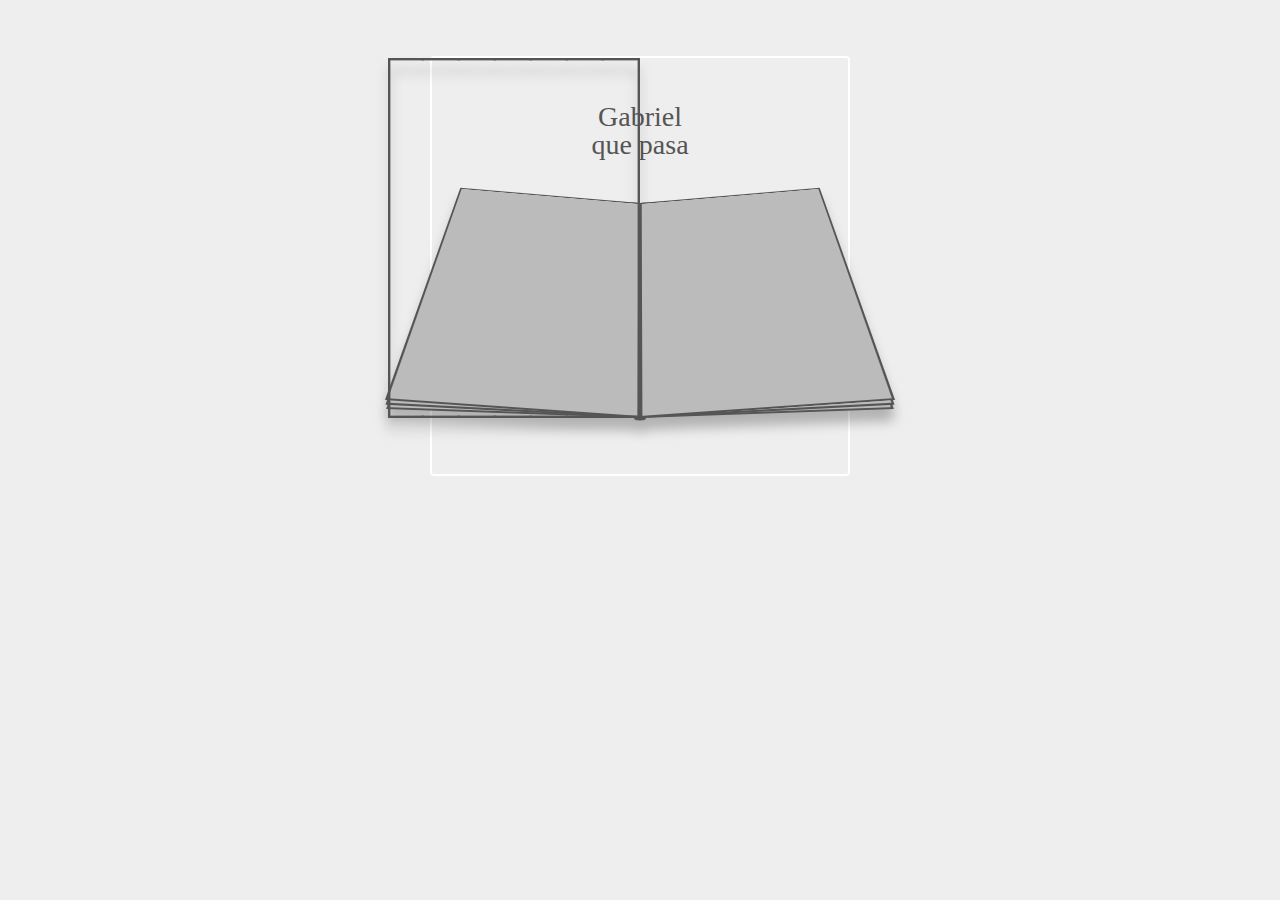
<file: albom/index.html>
<!-- Сообщаем браузеру как стоит обрабатывать эту страницу -->
<!DOCTYPE html>
<!-- Оболочка документа, указываем язык содержимого -->
<html lang="en">
	<!-- Заголовок страницы, контейнер для других важных данных (не отображается) -->
	<head>
		<!-- Заголовок страницы в браузере -->
		<title>CSS. Часть №5 (Свойство background)</title>
		<!-- Подключаем CSS -->
		<link rel="stylesheet" href="css/style.css" />
		<!-- Кодировка страницы -->
		<meta http-equiv="Content-type" content="text/html;charset=UTF-8" />
	</head>
	<!-- Отображаемое тело страницы -->
	<body>
		<div class="imgLoader"></div>

<div class="container">

  <h1 class="title">
    Gabriel<br>que pasa
  </h1>
<!-- 
  <div class="credit">
    * Images loaded randomly from Picsum.photos
  </div>
 -->
  <div class="book">
      <div class="gap"></div>
         <div class="pages">
               <div class="page"></div>
               <div class="page"></div>
               <div class="page"></div>
               <div class="page"></div>
               <div class="page"></div>
               <div class="page"></div>
         </div>
            <div class="flips">
      <div class="flip flip1">
        <div class="flip flip2">
          <div class="flip flip3">
            <div class="flip flip4">
              <div class="flip flip5">
                <div class="flip flip6">
                  <div class="flip flip7"></div>
                </div>
              </div>
            </div>
          </div>
        </div>
      </div>
    </div>
  </div>
</div>
<!-- 
<a href="https://twitter.com/amit_sheen" class="twitterLink" target="_top">
   <img src="https://assets.codepen.io/1948355/twitterLogo2.png" />
</a>
 -->
	</body>
</html>
</file>
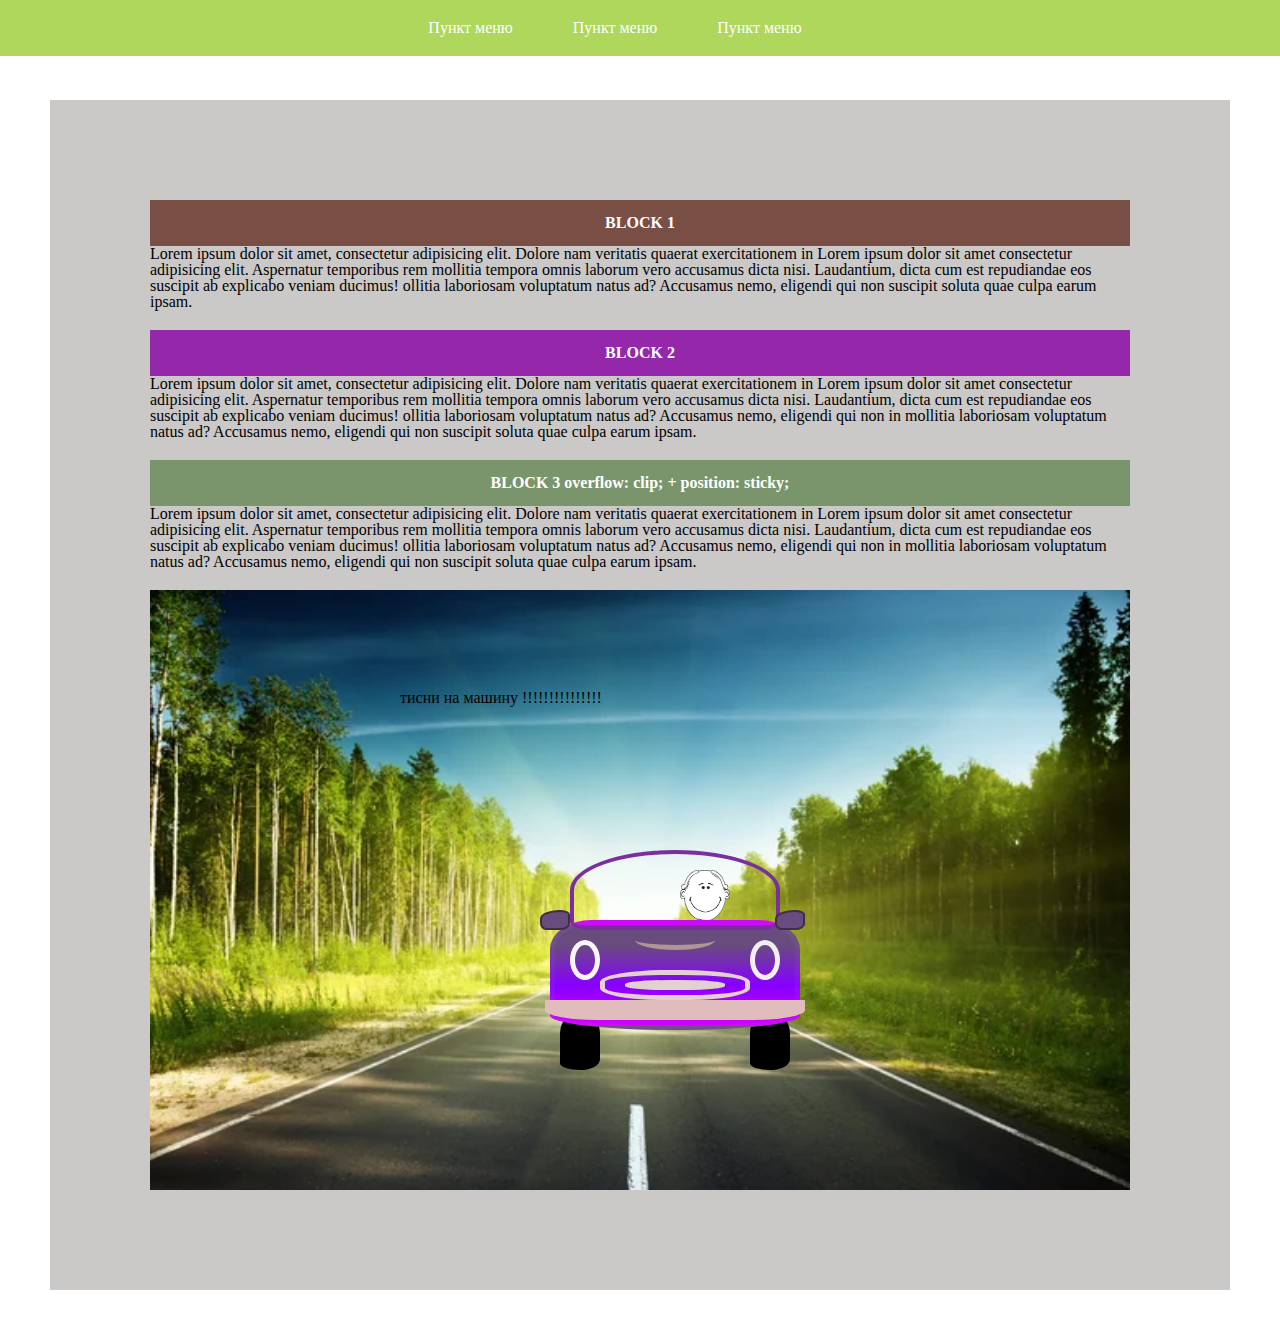
<file: lesson_11/index.html>
<!DOCTYPE html>
<html lang="en">

<head>
   <meta charset="UTF-8">
   <meta http-equiv="X-UA-Compatible" content="IE=edge">
   <meta name="viewport" content="width=device-width, initial-scale=1.0">
   <link rel="stylesheet" href="css/reset.css">
   <link rel="stylesheet" href="css/style.css">
   <title>Lesson 11</title>
</head>

<body>
   <div class="wrapper">
      <header class="header">

         <div class="header__container">
            <div class="header__menu menu">
               <ul class="menu__list">
                  <li class="menu__item"><a href="" class="menu__link">Пункт меню</a>
                     <ul class="menu__sub-menu sub-menu">
                        <li class="sub-menu__item">
                           <a href="" class="sub-menu__link">Підпункт меню</a>
                        </li>
                        <li class="sub-menu__item">
                           <a href="" class="sub-menu__link">Підпункт меню</a>
                        </li>
                        <li class="sub-menu__item">
                           <a href="" class="sub-menu__link">Підпункт меню</a>
                        </li>
                        <li class="sub-menu__item">
                           <a href="" class="sub-menu__link">Підпункт меню</a>
                        </li>
                        <li class="sub-menu__item">
                           <a href="" class="sub-menu__link">Підпункт меню</a>
                        </li>
                     </ul>
                  </li>
                  <li class="menu__item"><a href="" class="menu__link">Пункт меню</a>
                     <ul class="menu__sub-menu sub-menu">
                        <li class="sub-menu__item">
                           <a href="" class="sub-menu__link">Підпункт меню</a>
                        </li>
                        <li class="sub-menu__item">
                           <a href="" class="sub-menu__link">Підпункт меню</a>
                        </li>
                        <li class="sub-menu__item">
                           <a href="" class="sub-menu__link">Підпункт меню</a>
                        </li>
                        <li class="sub-menu__item">
                           <a href="" class="sub-menu__link">Підпункт меню</a>
                        </li>
                        <li class="sub-menu__item">
                           <a href="" class="sub-menu__link">Підпункт меню</a>
                        </li>
                     </ul>

                  </li>
                  <li class="menu__item"><a href="" class="menu__link">Пункт меню</a>

                     <ul class="menu__sub-menu sub-menu">
                        <li class="sub-menu__item">
                           <a href="" class="sub-menu__link">Підпункт меню</a>
                        </li>
                        <li class="sub-menu__item">
                           <a href="" class="sub-menu__link">Підпункт меню</a>
                        </li>
                        <li class="sub-menu__item">
                           <a href="" class="sub-menu__link">Підпункт меню</a>
                        </li>
                        <li class="sub-menu__item">
                           <a href="" class="sub-menu__link">Підпункт меню</a>
                        </li>
                        <li class="sub-menu__item">
                           <a href="" class="sub-menu__link">Підпункт меню</a>
                        </li>
                     </ul>
                  </li>

               </ul>

            </div>
         </div>
      </header>
      <main class="page">
         <div class="page__bloks">
            <div class="items">
               <div class="items__item items__item--bg-brown">BLOCK 1 </div>
               <p> Lorem ipsum dolor sit amet, consectetur adipisicing elit. Dolore nam veritatis quaerat exercitationem
                  in Lorem ipsum dolor sit amet consectetur adipisicing elit. Aspernatur temporibus rem mollitia tempora
                  omnis laborum vero accusamus dicta nisi. Laudantium, dicta cum est repudiandae eos suscipit ab
                  explicabo veniam ducimus! ollitia laboriosam voluptatum natus ad? Accusamus nemo, eligendi qui non
                  suscipit soluta quae
                  culpa earum ipsam. </p>
               <div class="items__item items__item--bg-purple">BLOCK 2</div>
               <p> Lorem ipsum dolor sit amet, consectetur adipisicing elit. Dolore nam veritatis quaerat exercitationem
                  in Lorem ipsum dolor sit amet consectetur adipisicing elit. Aspernatur temporibus rem mollitia tempora
                  omnis laborum vero accusamus dicta nisi. Laudantium, dicta cum est repudiandae eos suscipit ab
                  explicabo veniam ducimus! ollitia laboriosam voluptatum natus ad? Accusamus nemo, eligendi qui non
                  in mollitia laboriosam voluptatum natus ad? Accusamus nemo, eligendi qui non suscipit soluta quae
                  culpa earum ipsam. </p>

               <div class="items__item items__item--bg-green">BLOCK 3 overflow: clip; + position: sticky;</div>
               <p> Lorem ipsum dolor sit amet, consectetur adipisicing elit. Dolore nam veritatis quaerat exercitationem
                  in Lorem ipsum dolor sit amet consectetur adipisicing elit. Aspernatur temporibus rem mollitia tempora
                  omnis laborum vero accusamus dicta nisi. Laudantium, dicta cum est repudiandae eos suscipit ab
                  explicabo veniam ducimus! ollitia laboriosam voluptatum natus ad? Accusamus nemo, eligendi qui non
                  in mollitia laboriosam voluptatum natus ad? Accusamus nemo, eligendi qui non suscipit soluta quae
                  culpa earum ipsam. </p>

            </div>

            <div class="car">
               <div class="car__elements">

                  <div class="car__todo">
                     <p>тисни на машину !!!!!!!!!!!!!!!</p>
                     <div class="car__man">
                        <img class="img1" src="img/clipart2696800.png" alt="водій">
                     </div>
                     <div class="car__fear">
                        <img class="img2" src="img/clipart97628.png" alt="страх">
                     </div>

                     <div class="car__body"></div>
                     <div class="car__stream"></div>
                     <div class="car__wheel"></div>
                     <div class="car__wheel-right"></div>
                     <div class="car__grille"></div>
                     <div class="car__grille-small"></div>
                     <div class="car__headlamp-left "></div>
                     <div class="car__headlamp-right"></div>
                     <div class="car__hood"></div>
                     <div class="car__mirrorо-left"></div>
                     <div class="car__mirrorо-right"></div>
                     <div class="car__bbumper "></div>
                     <div class="car__image">
                        <img src="img/kor.png" alt="korova">
                     </div>
                  </div>

               </div>

            </div>
         </div>

      </main>

      <footer class="footer"></footer>
   </div>
</body>

</html>
</file>
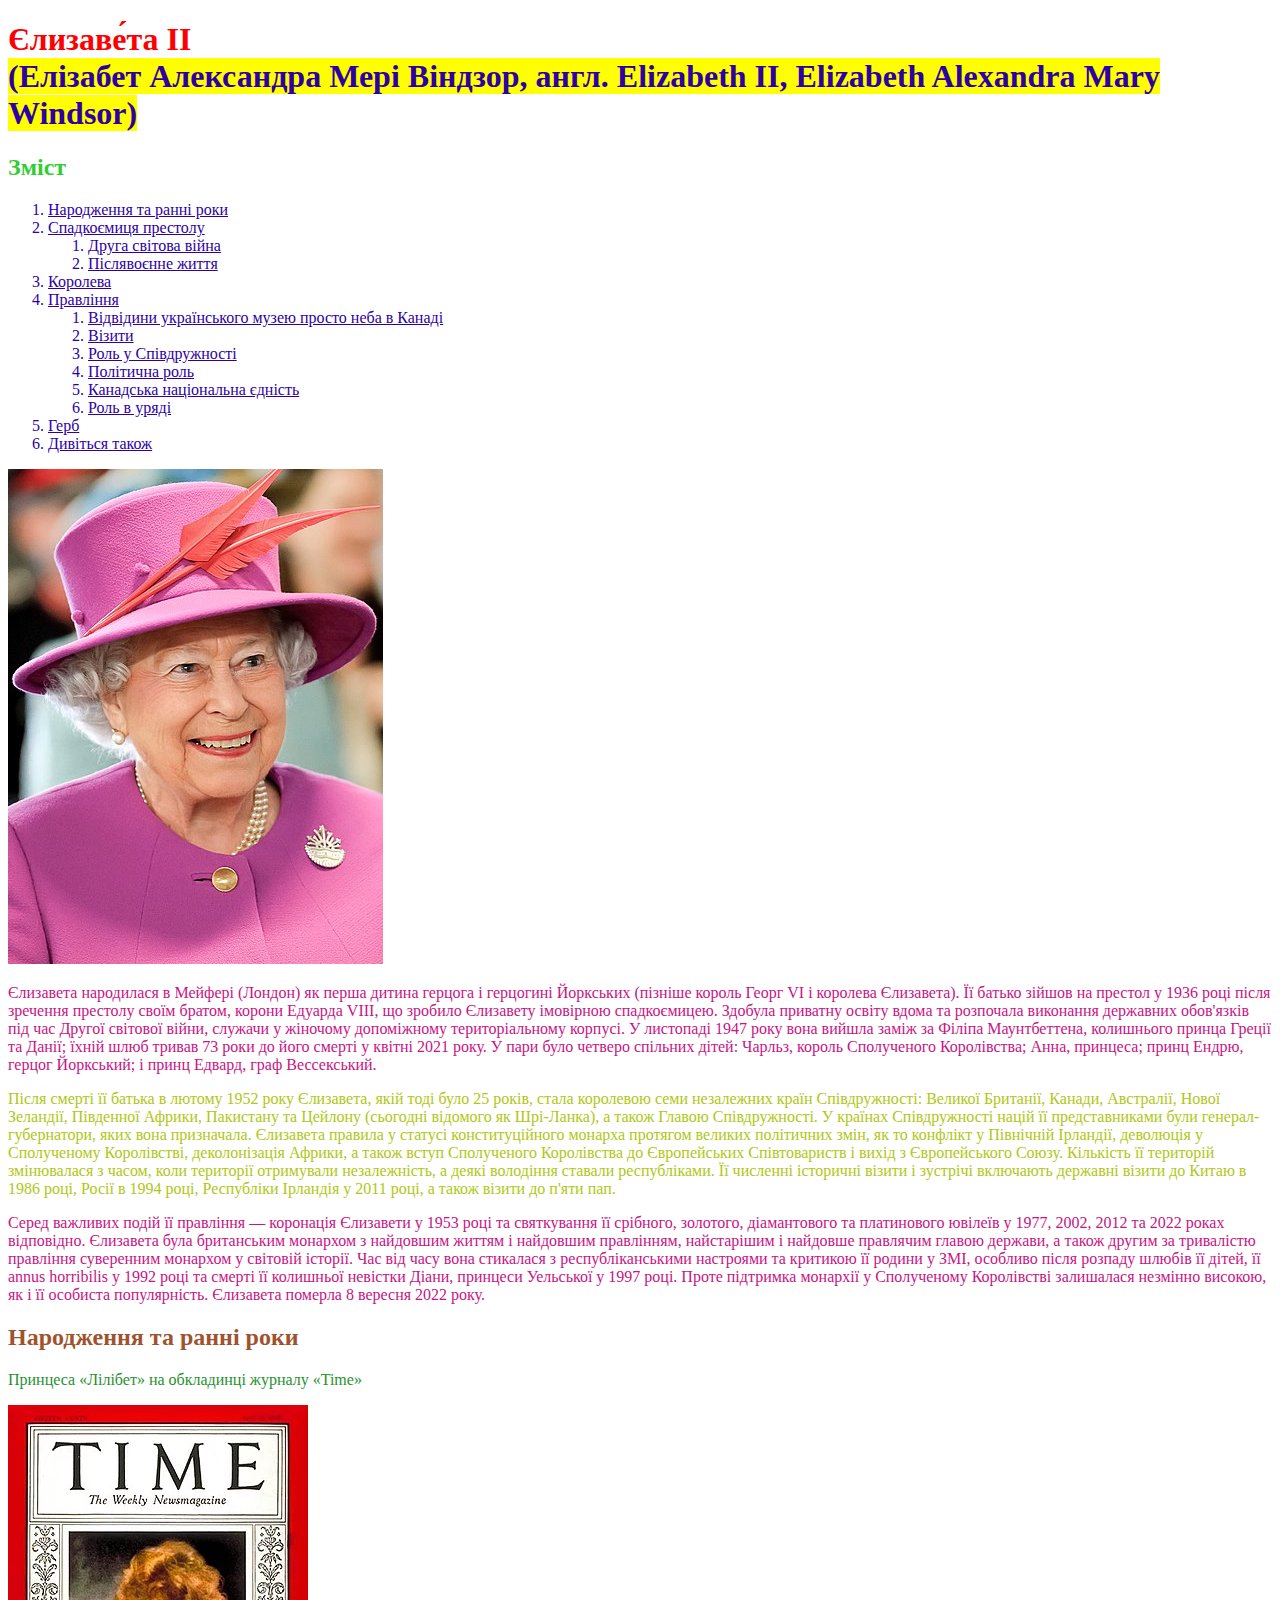
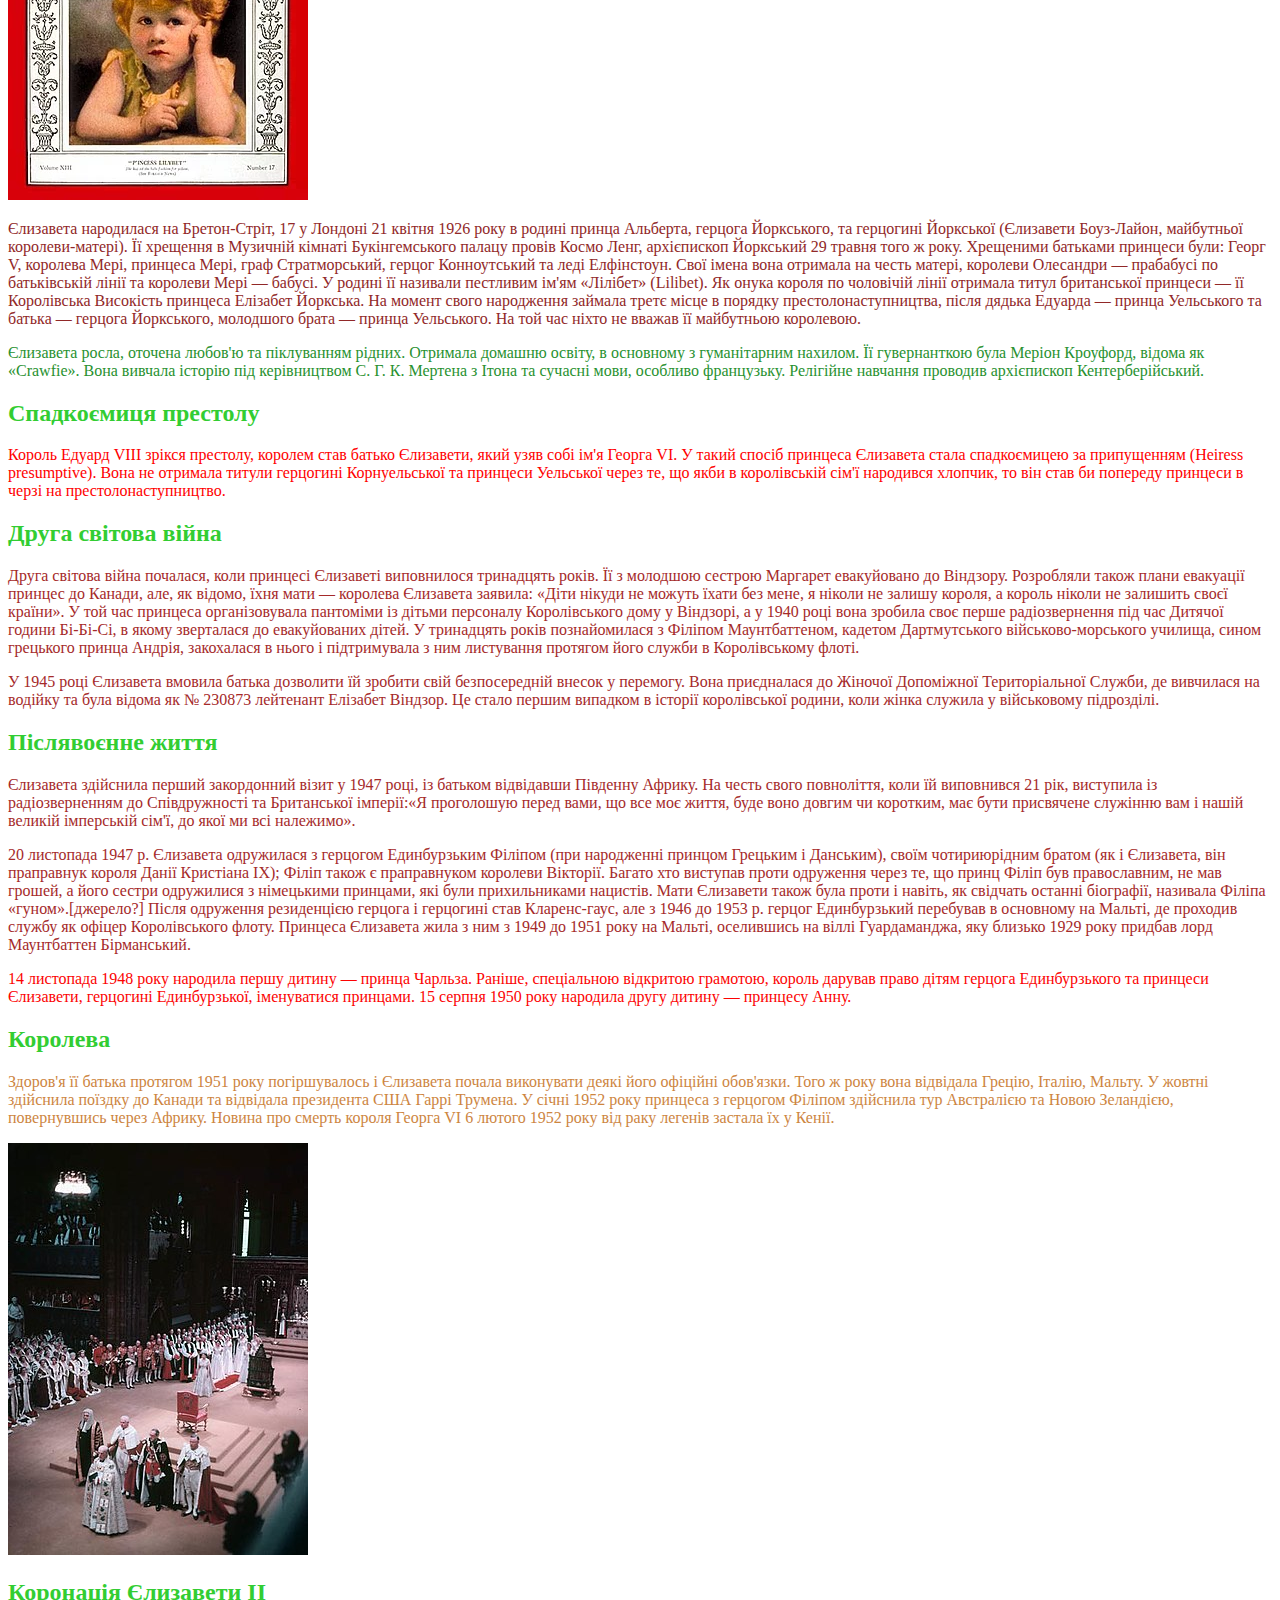
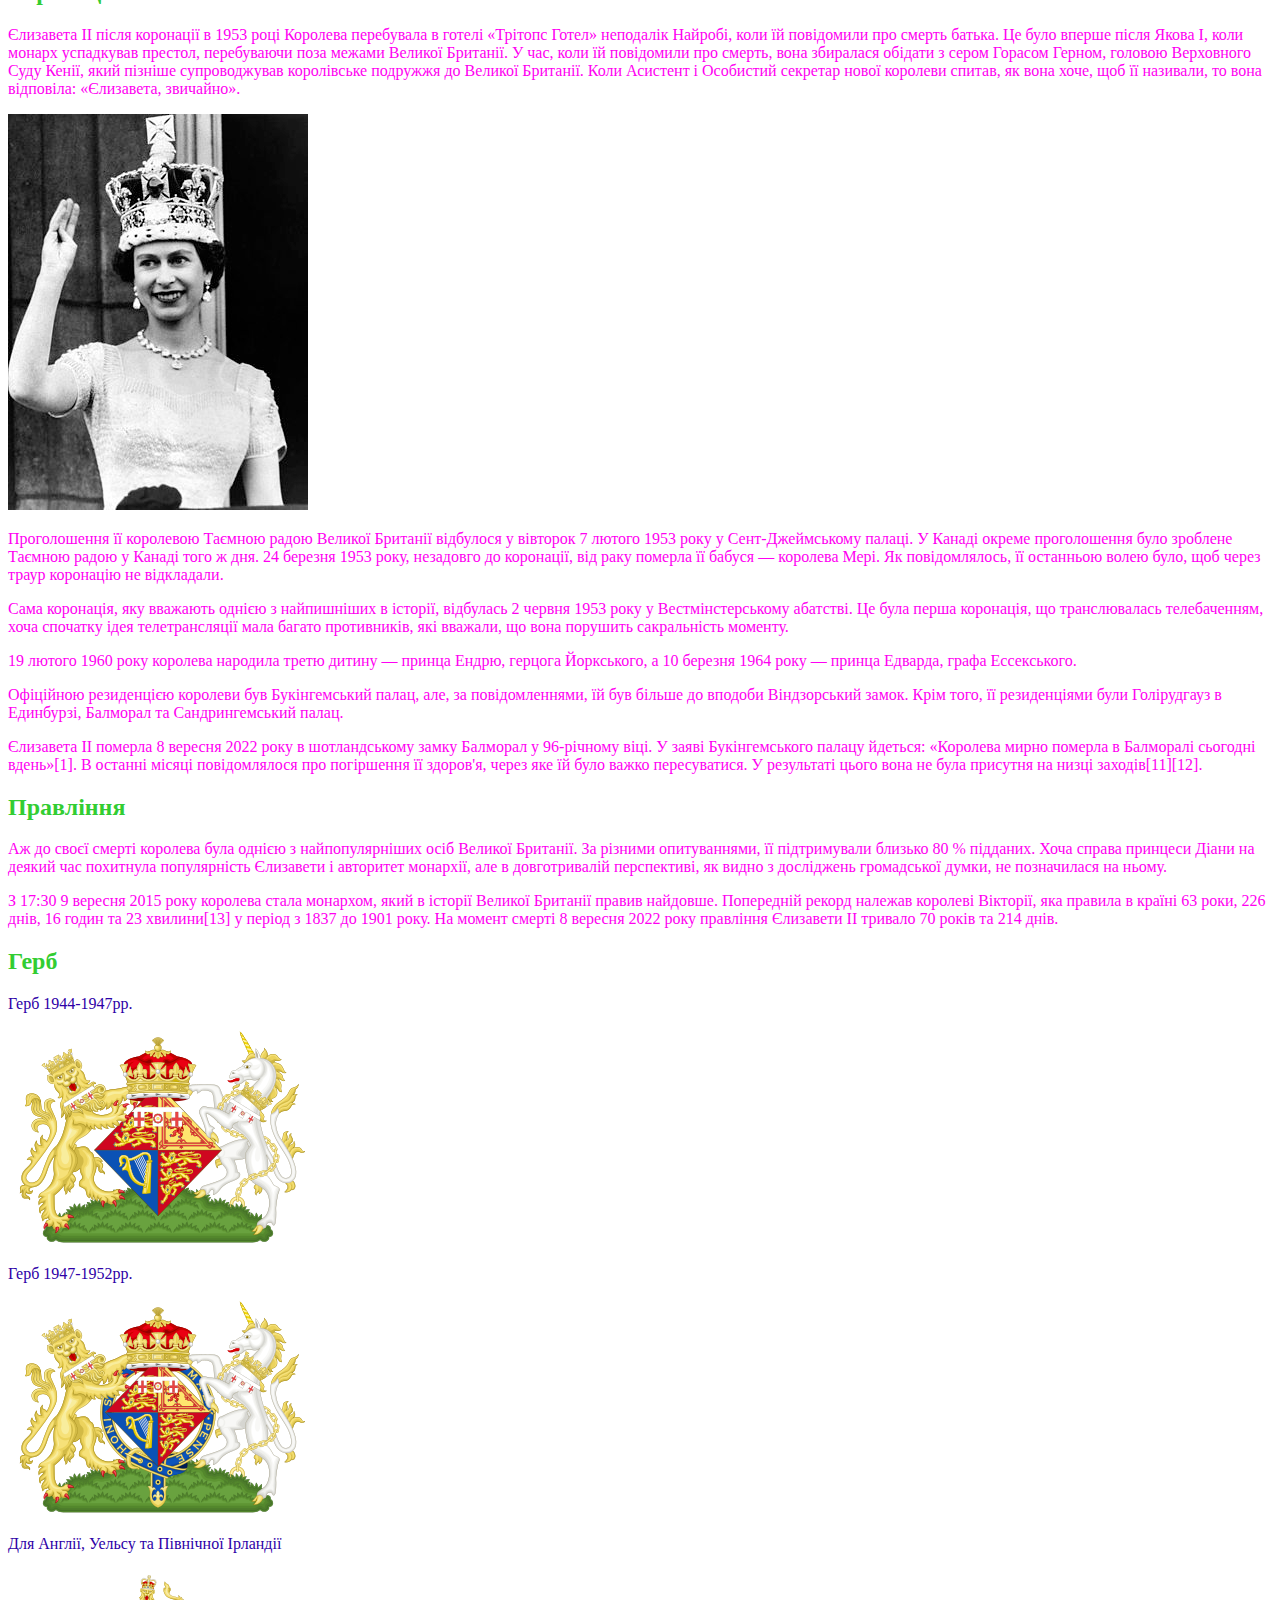
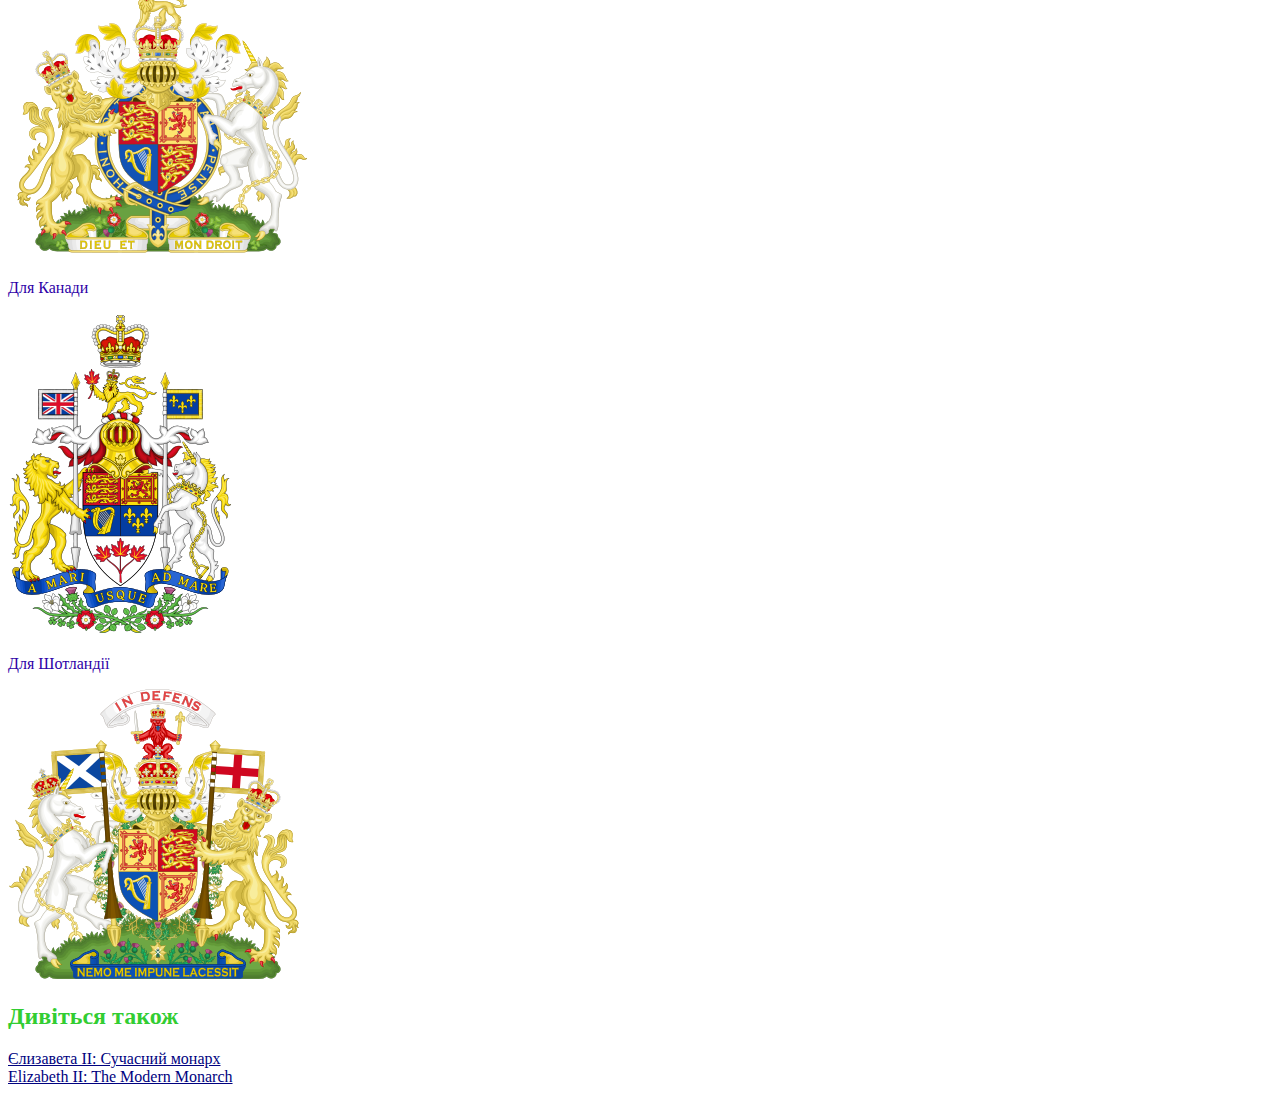
<file: lesson_3/index.html>
<!DOCTYPE html>
<html lang="uk">

<head>
   <meta charset="UTF-8">
   <meta http-equiv="X-UA-Compatible" content="IE=edge">
   <meta name="viewport" content="width=device-width, initial-scale=1.0">
   <link rel="stylesheet" href="css/style.css">
   <title>lesson 3</title>

</head>

<body>
   <header>
      <h1 class="zagolovok osnova"> Єлизаве́та II <mark> <br> (Елізабет Александра Мері Віндзор, англ. Elizabeth II,
            Elizabeth Alexandra Mary
            Windsor)
         </mark> </h1>
      <div class="zmist">
         <h2 class="zagolovok zmist">Зміст</h2>
         <ol class="list">
            <li class="punkt"><a href="#narodgennyi" title="Народження та ранні роки">Народження та ранні роки</a></li>
            <li><a href="#spadkoemucyi" title="Спадкоємиця престолу">Спадкоємиця престолу</a>
               <ol>
                  <li> <a href="#vijna" title="Друга світова війна">Друга світова війна</a> </li>
                  <li><a href="#pisl_vijna" title="Післявоєнне життя">Післявоєнне життя</a></li>
               </ol>
            </li>
            <li><a href="#koroleva" title="Королева">Королева</a></li>
            <li><a href="#pravlinnyi" title="Правління">Правління</a>
               <ol>
                  <li><a href="#ukr-muzej" title="Відвідини українського музею просто неба в Канаді">Відвідини
                        українського музею просто неба в Канаді</a></li>
                  <li><a href="#vizita" title="Візити">Візити</a></li>
                  <li><a href="#rol" title="Роль у Співдружності">Роль у Співдружності</a></li>
                  <li><a href="#polit_rol" title="Політична роль">Політична роль</a></li>
                  <li><a href="#kanada" title="Канадська національна єдність">Канадська національна єдність</a></li>
                  <li><a href="#uryid-rol" title="Роль в уряді">Роль в уряді</a></li>
               </ol>
            </li>
            <li><a href="#gerb" title="Герб">Герб</a></li>
            <li><a href="#mira" title="Дивіться також">Дивіться також</a></li>
         </ol>
      </div>
      <img src="img/Queen_Elizabeth_II_in_March_2015.jpg" alt="Ой все пропало, все пропало...">
   </header>
   <main>
      <div class="do-korolevu">
         <p class="vstup">
            Єлизавета народилася в Мейфері (Лондон) як перша дитина герцога і герцогині Йоркських (пізніше король Георг
            VI і королева Єлизавета). Її батько зійшов на престол у 1936 році після зречення престолу своїм братом,
            корони Едуарда VIII, що зробило Єлизавету імовірною спадкоємицею. Здобула приватну освіту вдома та розпочала
            виконання державних обов'язків під час Другої світової війни, служачи у жіночому допоміжному територіальному
            корпусі. У листопаді 1947 року вона вийшла заміж за Філіпа Маунтбеттена, колишнього принца Греції та Данії;
            їхній шлюб тривав 73 роки до його смерті у квітні 2021 року. У пари було четверо спільних дітей: Чарльз,
            король Сполученого Королівства; Анна, принцеса; принц Ендрю, герцог Йоркський; і принц Едвард, граф
            Вессекський.
         </p>
         <p class="vstup dos">
            Після смерті її батька в лютому 1952 року Єлизавета, якій тоді було 25 років, стала
            королевою семи незалежних країн Співдружності: Великої Британії, Канади, Австралії, Нової Зеландії,
            Південної Африки,
            Пакистану та Цейлону (сьогодні відомого як Шрі-Ланка), а також Главою Співдружності. У країнах Співдружності
            націй її представниками були генерал-губернатори, яких вона призначала. Єлизавета правила у статусі
            конституційного монарха протягом великих політичних змін, як то конфлікт у Північній Ірландії, деволюція у
            Сполученому Королівстві, деколонізація Африки, а також вступ Сполученого Королівства до Європейських
            Співтовариств і вихід з Європейського Союзу. Кількість її територій змінювалася з часом, коли території
            отримували незалежність, а деякі володіння ставали республіками. Її численні історичні візити і зустрічі
            включають державні візити до Китаю в 1986 році, Росії в 1994 році, Республіки Ірландія у 2011 році, а також
            візити до п'яти пап.
         </p>
         <p class="vstup">
            Серед важливих подій її правління — коронація Єлизавети у 1953 році та святкування
            її срібного, золотого, діамантового та платинового ювілеїв у 1977, 2002, 2012 та 2022 роках відповідно.
            Єлизавета була британським монархом з найдовшим життям і найдовшим правлінням, найстарішим і найдовше
            правлячим главою держави, а також
            другим за тривалістю правління суверенним монархом у світовій історії. Час від часу вона стикалася з
            республіканськими настроями та критикою її родини у ЗМІ, особливо після розпаду шлюбів її дітей, її annus
            horribilis у 1992 році та смерті її колишньої невістки Діани, принцеси Уельської у 1997 році. Проте
            підтримка монархії у Сполученому Королівстві залишалася незмінно високою, як і її особиста популярність.
            Єлизавета померла 8 вересня 2022 року.
         </p>

         <h2 id="narodgennyi" class="zagolovok">
            Народження та ранні роки
         </h2>
         <p class="lilibet">
            Принцеса «Лілібет» на обкладинці журналу «Time»
         </p>
         <img src="img/Princess_Elizabeth_on_TIME_Magazine,_April_29,_1929.jpg.webp"
            alt="Ой все пропало, все пропало...">

         <p class="lilibet narod">
            Єлизавета народилася на Бретон-Стріт, 17 у Лондоні 21 квітня 1926 року в родині принца
            Альберта, герцога Йоркського, та герцогині Йоркської (Єлизавети Боуз-Лайон, майбутньої королеви-матері). Її
            хрещення в
            Музичній кімнаті Букінгемського палацу провів Космо Ленг, архієпископ Йоркський 29 травня того ж року.
            Хрещеними батьками принцеси були: Георг V, королева Мері, принцеса Мері, граф Стратморський, герцог
            Конноутський та леді Елфінстоун. Свої імена вона отримала на честь матері, королеви Олесандри — прабабусі по
            батьківській лінії та королеви Мері — бабусі. У родині її називали пестливим ім'ям «Лілібет» (Lilibet).
            Як онука короля по чоловічій лінії отримала титул британської принцеси — її Королівська Високість принцеса
            Елізабет Йоркська. На момент свого народження займала третє місце в порядку престолонаступництва, після
            дядька Едуарда — принца Уельського та батька — герцога Йоркського, молодшого брата — принца Уельського. На
            той час ніхто не вважав її майбутньою королевою.
         </p>
         <p class="lilibet">
            Єлизавета росла, оточена любов'ю та піклуванням рідних. Отримала домашню освіту, в основному
            з гуманітарним нахилом. Її гувернанткою була Меріон Кроуфорд, відома як «Crawfie». Вона вивчала історію під
            керівництвом С.
            Г. К. Мертена з Ітона та сучасні мови, особливо французьку. Релігійне навчання проводив архієпископ
            Кентерберійський.
         </p>

         <h2 id="spadkoemucyi" class="zagolovok">
            Спадкоємиця престолу
         </h2>
         <p class="spadkoemuc">
            Король Едуард VIII зрікся престолу, королем став батько Єлизавети, який узяв собі ім'я
            Георга VI. У такий спосіб принцеса Єлизавета стала спадкоємицею за припущенням (Heiress presumptive). Вона
            не отримала титули
            герцогині Корнуельської та принцеси Уельської через те, що якби в королівській сім'ї народився хлопчик, то
            він став би попереду принцеси в черзі на престолонаступництво.
         </p>

         <h2 id="vijna" class="zagolovok">
            Друга світова війна
         </h2>
         <p class="vijna">
            Друга світова війна почалася, коли принцесі Єлизаветі виповнилося тринадцять років. Її з молодшою сестрою
            Маргарет евакуйовано до Віндзору. Розробляли також плани евакуації принцес до Канади, але, як відомо, їхня
            мати — королева Єлизавета заявила: «Діти нікуди не можуть їхати без мене, я ніколи не залишу короля, а
            король ніколи не залишить своєї країни». У той час принцеса організовувала пантоміми із дітьми персоналу
            Королівського дому у Віндзорі, а у 1940 році вона зробила своє перше радіозвернення під час Дитячої години
            Бі-Бі-Сі, в якому зверталася до евакуйованих дітей. У тринадцять років познайомилася з Філіпом
            Маунтбаттеном, кадетом Дартмутського військово-морського училища, сином грецького принца Андрія, закохалася
            в нього і підтримувала з ним листування протягом його служби в Королівському флоті.
         </p>
         <p class="vijna">
            У 1945 році Єлизавета вмовила батька дозволити їй зробити свій безпосередній внесок у перемогу. Вона
            приєдналася до Жіночої Допоміжної Територіальної Служби, де вивчилася на водійку та була відома як № 230873
            лейтенант Елізабет Віндзор. Це стало першим випадком в історії королівської родини, коли жінка служила у
            військовому підрозділі.</p>

         <h2 id="pisl_vijna" class="zagolovok">Післявоєнне життя</h2>
         <p class="povijni">
            Єлизавета здійснила перший закордонний візит у 1947 році, із батьком відвідавши Південну Африку. На честь
            свого повноліття, коли їй виповнився 21 рік, виступила із радіозверненням до Співдружності та Британської
            імперії:«Я проголошую перед вами, що все моє життя, буде воно довгим чи коротким, має бути присвячене
            служінню вам і нашій великій імперській сім'ї, до якої ми всі належимо».
         </p>
         <p class="povijni">
            20 листопада 1947 р. Єлизавета одружилася з герцогом Единбурзьким Філіпом (при народженні принцом Грецьким і
            Данським), своїм чотириюрідним братом (як і Єлизавета, він праправнук короля Данії Кристіана IX); Філіп
            також є праправнуком королеви Вікторії. Багато хто виступав проти одруження через те, що принц Філіп був
            православним, не мав грошей, а його сестри одружилися з німецькими принцами, які були прихильниками
            нацистів. Мати Єлизавети також була проти і навіть, як свідчать останні біографії, називала Філіпа
            «гуном».[джерело?] Після одруження резиденцією герцога і герцогині став Кларенс-гаус, але з 1946 до 1953 р.
            герцог Единбурзький
            перебував в основному на Мальті, де проходив службу як офіцер Королівського флоту. Принцеса Єлизавета жила з
            ним з 1949 до 1951 року на Мальті, оселившись на віллі Гуардаманджа, яку близько 1929 року придбав лорд
            Маунтбаттен Бірманський.
         </p>
         <p class="children">
            14 листопада 1948 року народила першу дитину — принца Чарльза. Раніше, спеціальною відкритою грамотою,
            король
            дарував право дітям герцога Единбурзького та принцеси Єлизавети, герцогині Единбурзької, іменуватися
            принцами.
            15 серпня 1950 року народила другу дитину — принцесу Анну.
         </p>
      </div>
      <div class="koroleva">
         <h2 id="koroleva" class="zagolovok">
            Королева
         </h2>
         <p class="pochatok">
            Здоров'я її батька протягом 1951 року погіршувалось і Єлизавета почала виконувати деякі його офіційні
            обов'язки. Того ж року вона відвідала Грецію, Італію, Мальту. У жовтні здійснила поїздку до Канади та
            відвідала президента США Гаррі Трумена. У січні 1952 року принцеса з герцогом Філіпом здійснила тур
            Австралією та
            Новою Зеландією, повернувшись через Африку. Новина про смерть короля Георга VI 6 лютого 1952 року від раку
            легенів
            застала їх у Кенії.
         </p>
         <img src="img/korona.jpg" alt="коронація">
         <h2 class="zagolovok">
            Коронація Єлизавети II
         </h2>
         <p class="korol">
            Єлизавета II після коронації в 1953 році
            Королева перебувала в готелі «Трітопс Готел» неподалік Найробі, коли їй повідомили про смерть батька. Це
            було вперше після Якова I, коли монарх успадкував престол, перебуваючи поза межами Великої Британії. У час,
            коли
            їй повідомили про смерть, вона збиралася обідати з сером Горасом Герном, головою Верховного Суду Кенії, який
            пізніше супроводжував королівське подружжя до Великої Британії. Коли Асистент і Особистий секретар нової
            королеви
            спитав, як вона хоче, щоб її називали, то вона відповіла: «Єлизавета, звичайно».
         </p>
         <img src="img/korona2.jpg" alt="коронаця2">
         <p class="koroleva korionacia">
            Проголошення її королевою Таємною радою Великої Британії відбулося у вівторок 7 лютого 1953 року у
            Сент-Джеймському палаці. У Канаді окреме проголошення було зроблене Таємною радою у Канаді того ж дня.
            24 березня 1953 року, незадовго до коронації, від раку померла її бабуся — королева Мері. Як повідомлялось,
            її останньою волею було, щоб через траур коронацію не відкладали.
         </p>
         <p class="koroleva korionacia">
            Сама коронація, яку вважають однією з найпишніших в історії, відбулась 2 червня 1953 року у
            Вестмінстерському абатстві. Це була перша коронація, що транслювалась телебаченням, хоча спочатку ідея
            телетрансляції мала
            багато противників, які вважали, що вона порушить сакральність моменту.
         </p>
         <p class="koroleva children">
            19 лютого 1960 року королева народила третю дитину — принца Ендрю, герцога Йоркського, а 10 березня 1964
            року — принца Едварда, графа Ессекського.</p>
         <p class="koroleva">
            Офіційною резиденцією королеви був Букінгемський палац, але, за повідомленнями, їй був більше до вподоби
            Віндзорський замок. Крім того, її резиденціями були Голірудгауз в Единбурзі, Балморал та Сандрингемський
            палац.
         </p>
         <p>
            Єлизавета ІІ померла 8 вересня 2022 року в шотландському замку Балморал у 96-річному віці. У заяві
            Букінгемського палацу йдеться: «Королева мирно померла в Балморалі сьогодні вдень»[1]. В останні місяці
            повідомлялося про
            погіршення її здоров'я, через яке їй було важко пересуватися. У результаті цього вона не була присутня на
            низці заходів[11][12].</p>



         <h2 id=" pravlinnyi" class="zagolovok"> Правління</h2>
         <p>
            Аж до своєї смерті королева була однією з найпопулярніших осіб Великої Британії. За різними опитуваннями, її
            підтримували близько 80 % підданих. Хоча справа принцеси Діани на деякий час похитнула популярність
            Єлизавети і
            авторитет монархії, але в довготривалій перспективі, як видно з досліджень громадської думки, не позначилася
            на
            ньому.</p>
         <p>
            З 17:30 9 вересня 2015 року королева стала монархом, який в історії Великої Британії правив найдовше.
            Попередній
            рекорд належав королеві Вікторії, яка правила в країні 63 роки, 226 днів, 16 годин та 23 хвилини[13] у
            період з
            1837 до 1901 року. На момент смерті 8 вересня 2022 року правління Єлизавети II тривало 70 років та 214 днів.
         </p>

      </div>



   </main>
   <footer>
      <div class="gerbs">
         <h2 id="gerb" class="zagolovok">Герб</h2>
         <div class="gerb">
            <p class="whose">Герб 1944-1947рр.</p>
            <img src="img/gerb1944_1947.png" alt="1944-1947">

            <p class="whose">Герб 1947-1952рр.</p>
            <img src="img/gerb1947_1952.png" alt="1947-1952">

            <p class="whose">Для Англії, Уельсу та Північної Ірландії</p>
            <img src="img/gerb_English.webp" alt="Для Англії, Уельсу та Північної Ірландії">

            <p class="whose">Для Канади</p>
            <img src="img/_Canada_.png" alt="Для Канади">

            <p class="whose">Для Шотландії</p>
            <img src="img/gerb_Shotland.png" alt="Для Шотландії">
         </div>
      </div>
      <div class="sulku">
         <h2 id="mira" class="zagolovok">Дивіться також</h2>

         <a class="external-text" target="_blank"
            href="https://web.archive.org/web/20060615120604/http://www.time.com/time/europe/html/060417/story.html">Єлизавета
            II: Сучасний монарх</a>
         <br>
         <a class="external-text" target="_blank"
            href="https://web.archive.org/web/20060615120604/http://www.time.com/time/europe/html/060417/story.html">Elizabeth
            II: The Modern Monarch</a>




      </div>
      </div>
   </footer>
</body>

</html>
</file>
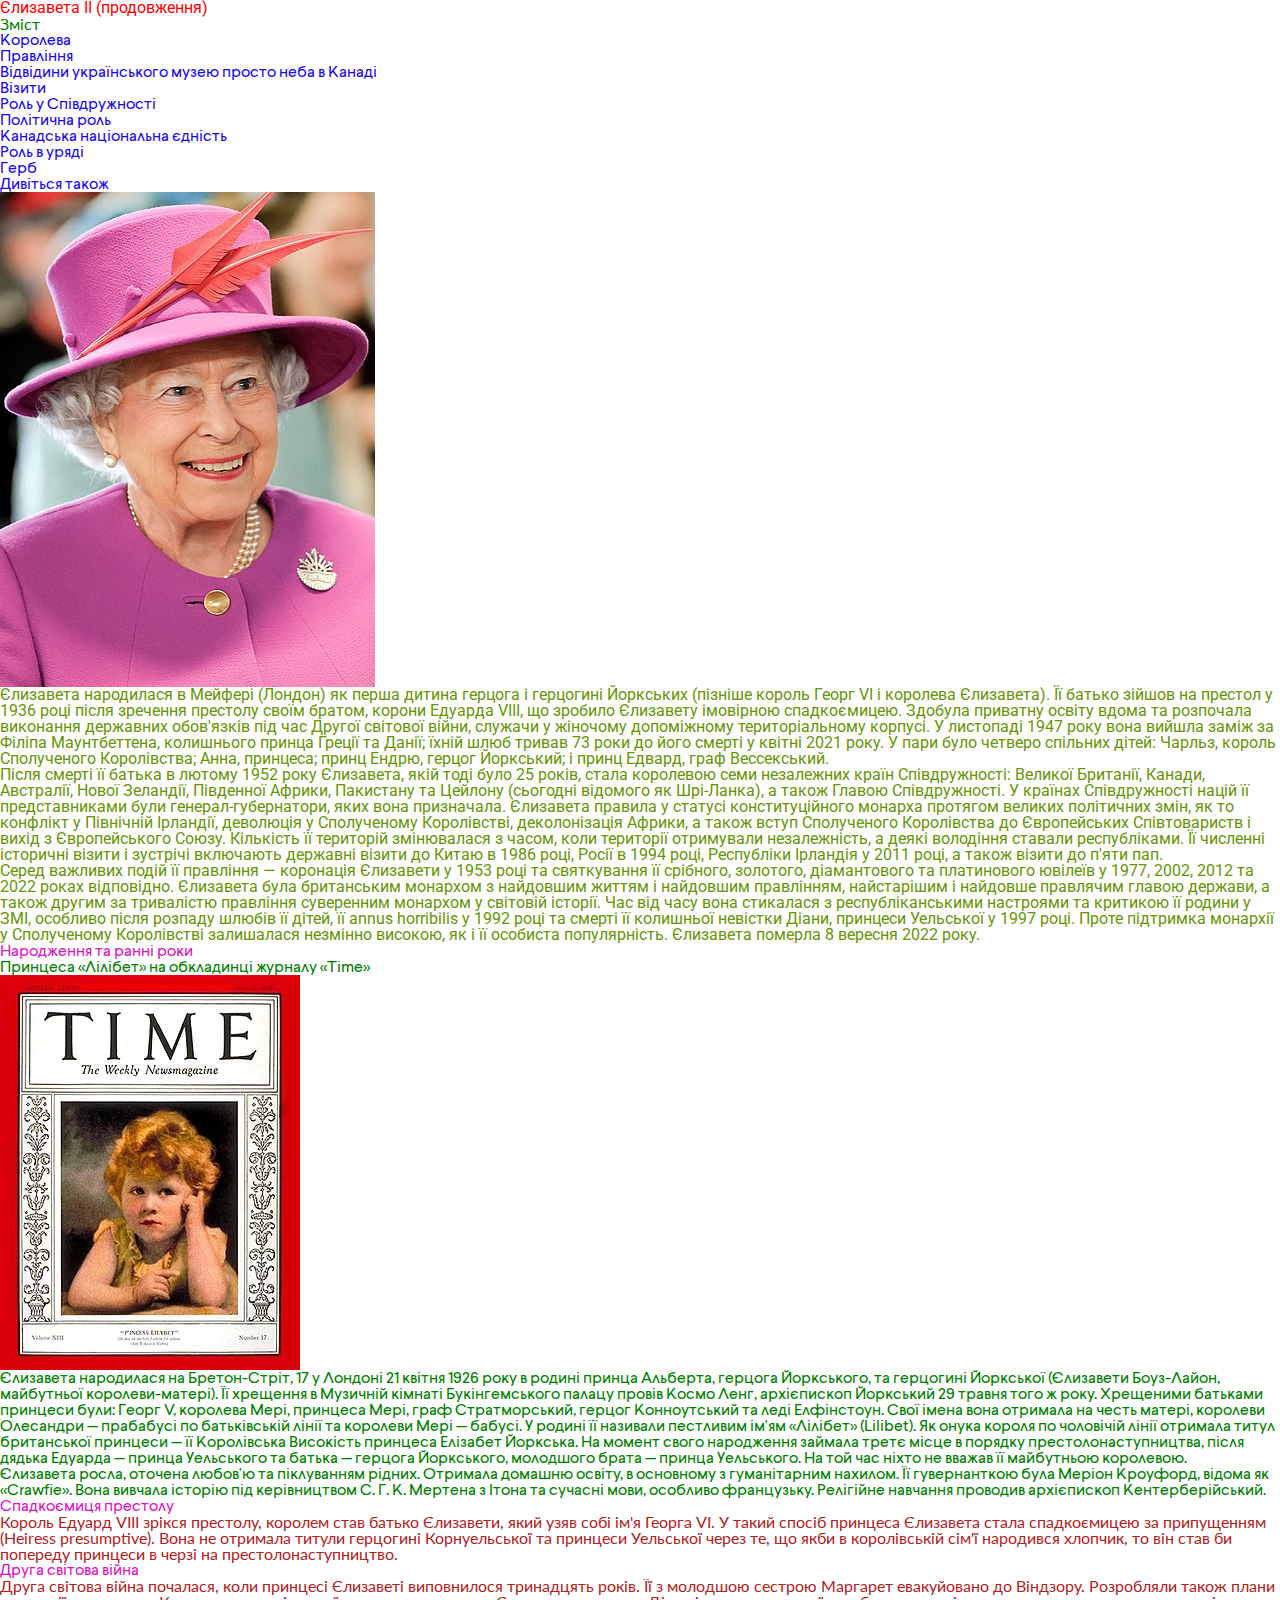
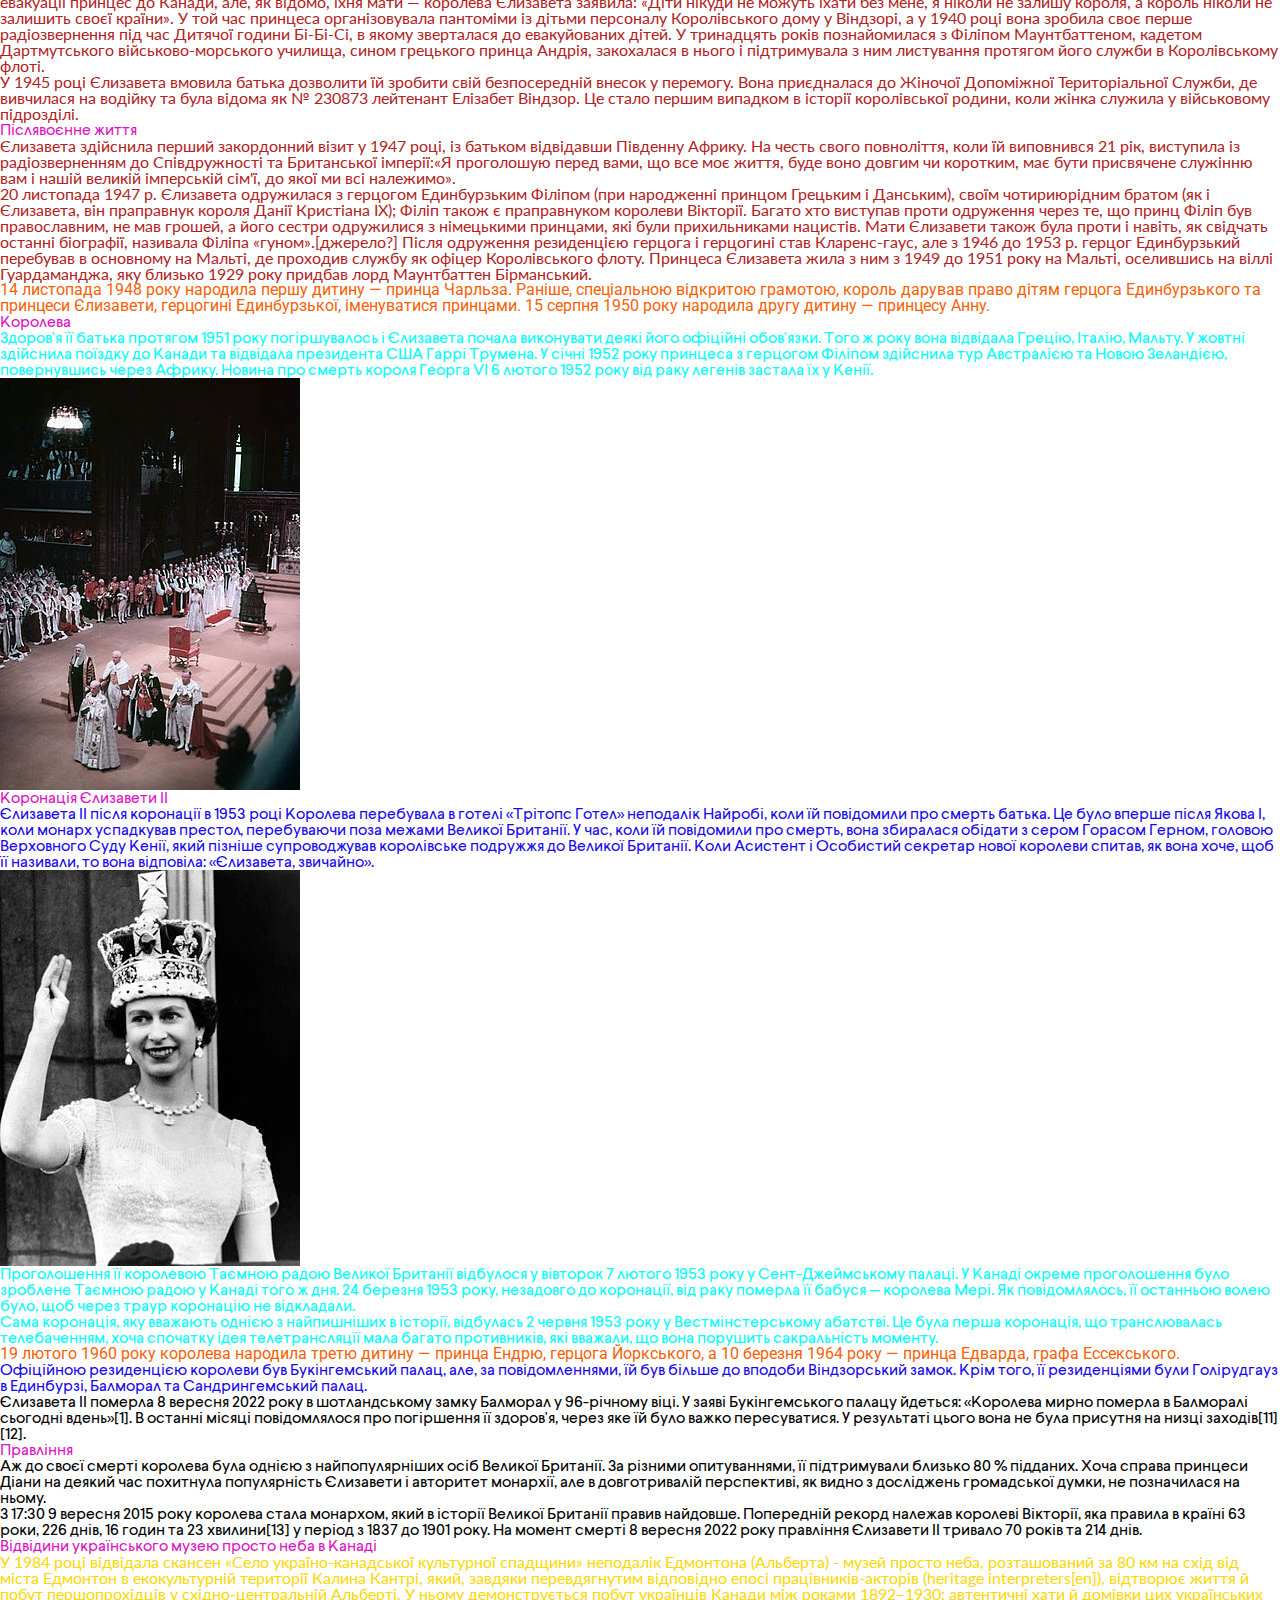
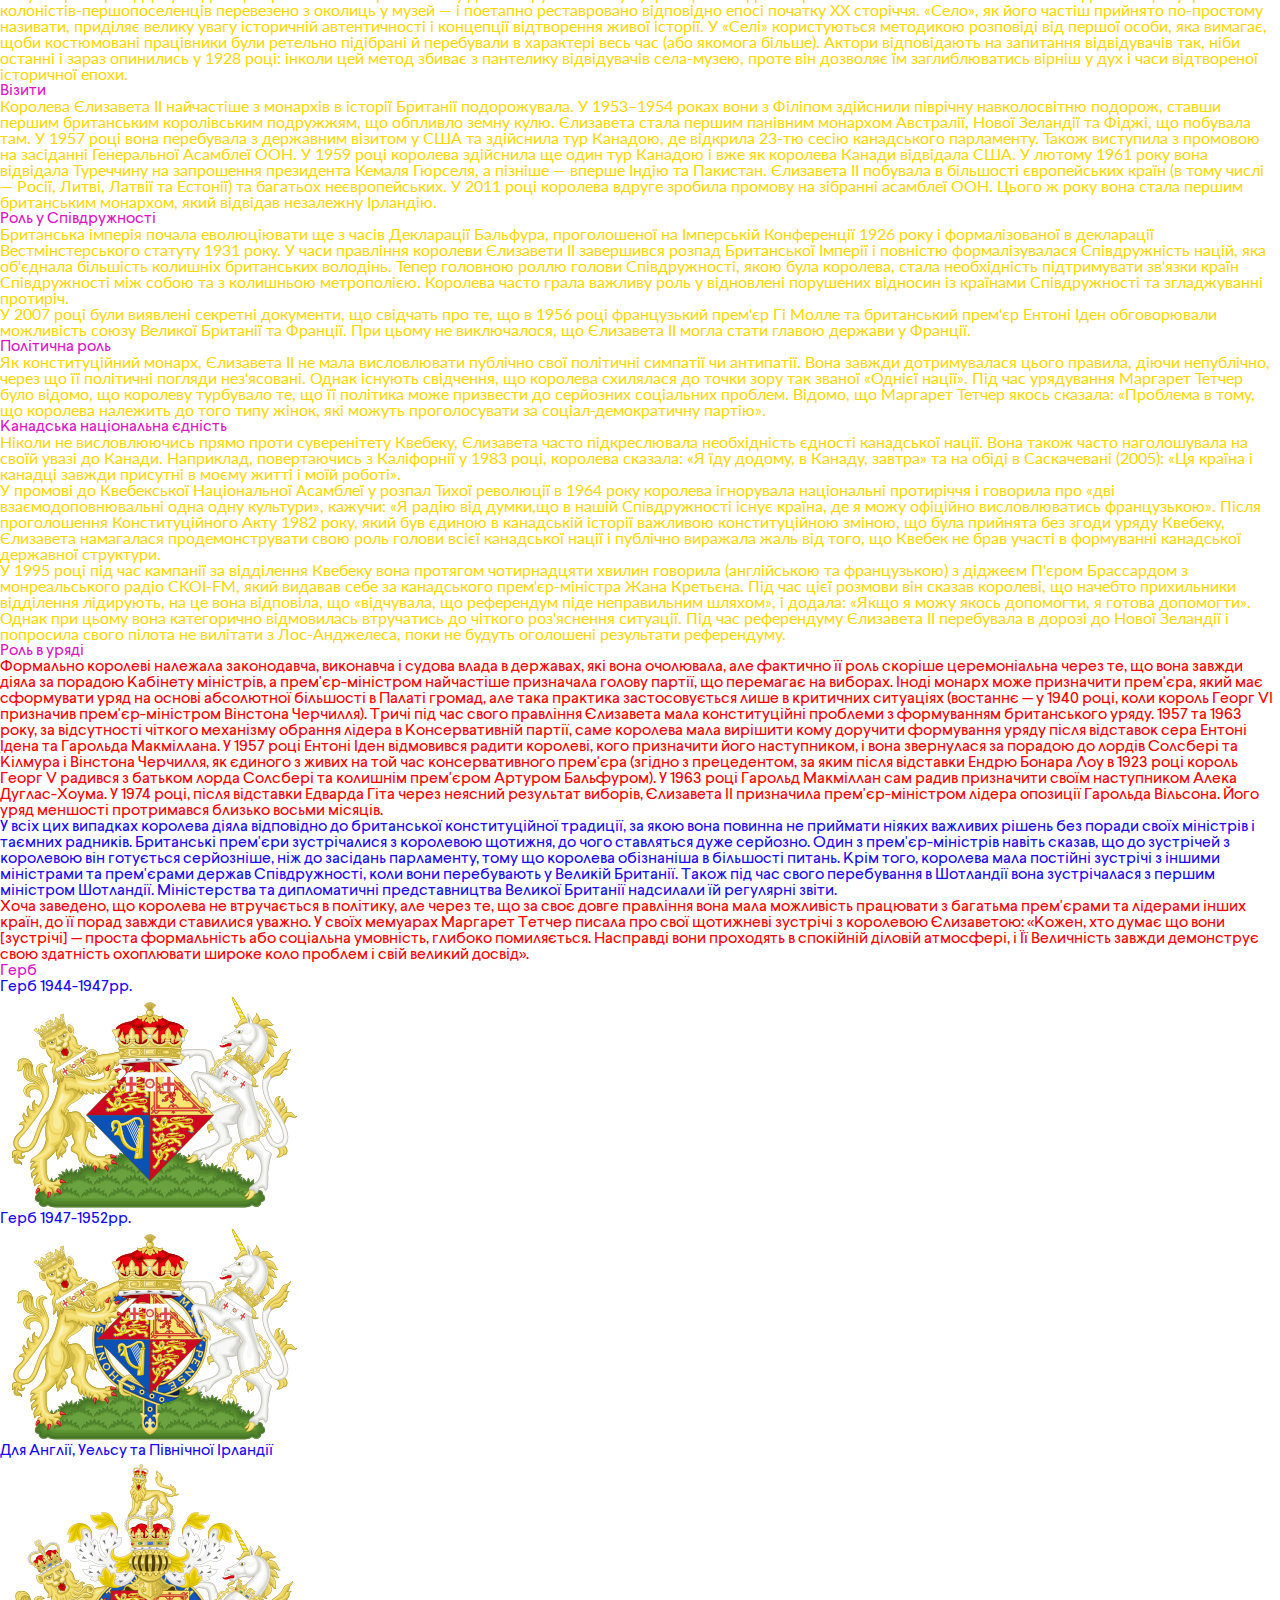
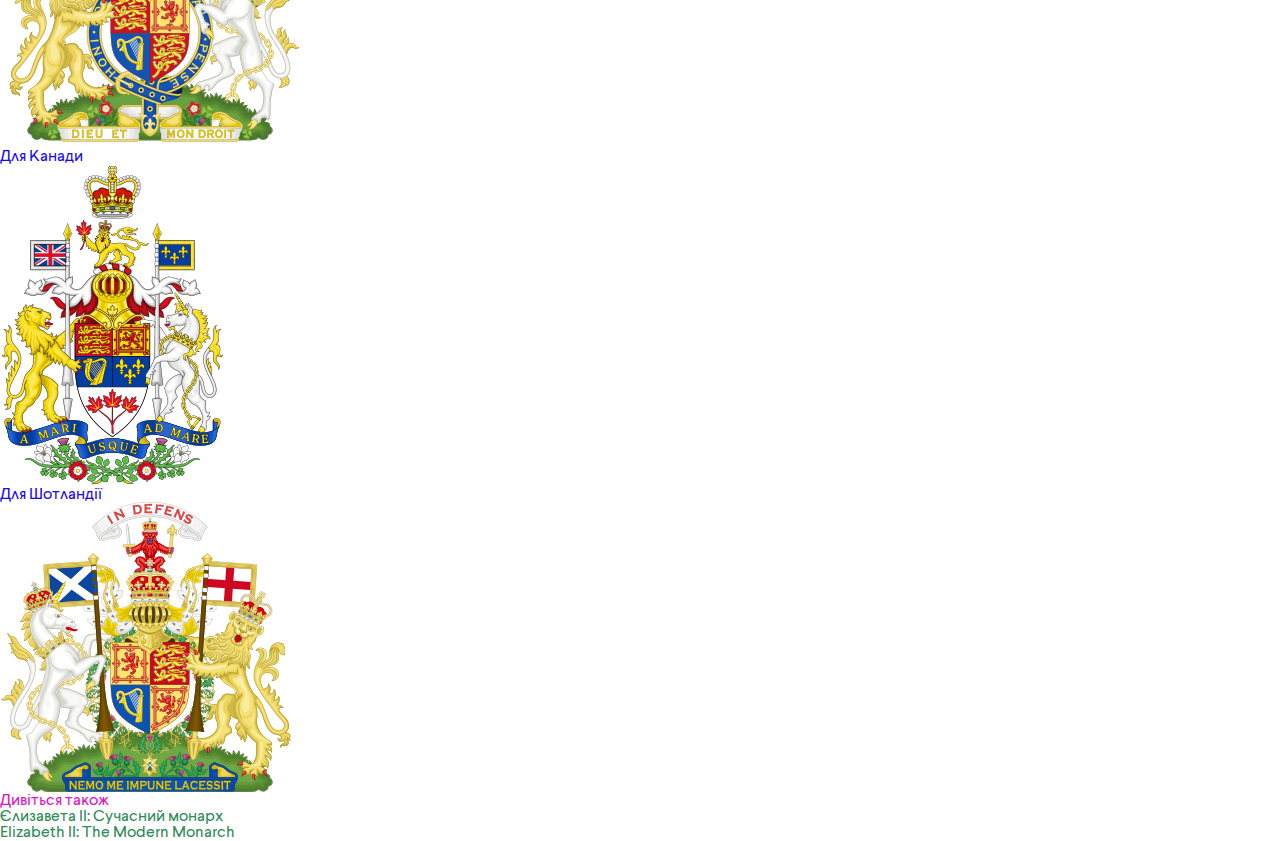
<file: lesson_4/index.html>
<!DOCTYPE html>
<html lang="uk">

<head>
   <meta charset="UTF-8">
   <meta http-equiv="X-UA-Compatible" content="IE=edge">
   <meta name="viewport" content="width=device-width, initial-scale=1.0">
   <link rel="stylesheet" href="css/reset.css">
   <link rel="stylesheet" href="css/style.css">
   <title>lesson 4</title>
</head>

<body>
   <header>
      <h1 class="zagolovok osnova"> Єлизавета II (продовження)</h1>
      <div class="zmist">
         <h2 class="zagolovok zmist">Зміст</h2>
         <ol class="list">
            <li><a href="#koroleva" title="Королева">Королева</a></li>
            <li><a href="#pravlinnyi" title="Правління">Правління</a>
               <ol>
                  <li><a href="#ukr-muzej" title="Відвідини українського музею просто неба в Канаді">Відвідини
                        українського музею просто неба в Канаді</a></li>
                  <li><a href="#vizita" title="Візити">Візити</a></li>
                  <li><a href="#rol" title="Роль у Співдружності">Роль у Співдружності</a></li>
                  <li><a href="#polit_rol" title="Політична роль">Політична роль</a></li>
                  <li><a href="#kanada" title="Канадська національна єдність">Канадська національна єдність</a></li>
                  <li><a href="#uryid-rol" title="Роль в уряді">Роль в уряді</a></li>
               </ol>
            </li>
            <li><a href="#gerb" title="Герб">Герб</a></li>
            <li><a href="#mira" title="Дивіться також">Дивіться також</a></li>
         </ol>
      </div>
      <img src="img/Queen_Elizabeth_II_in_March_2015.jpg" alt="Ой все пропало, все пропало...">
   </header>
   <main>
      <div class="do-korolevu">
         <p class="vstup">
            Єлизавета народилася в Мейфері (Лондон) як перша дитина герцога і герцогині Йоркських (пізніше король Георг
            VI і королева Єлизавета). Її батько зійшов на престол у 1936 році після зречення престолу своїм братом,
            корони Едуарда VIII, що зробило Єлизавету імовірною спадкоємицею. Здобула приватну освіту вдома та розпочала
            виконання державних обов'язків під час Другої світової війни, служачи у жіночому допоміжному територіальному
            корпусі. У листопаді 1947 року вона вийшла заміж за Філіпа Маунтбеттена, колишнього принца Греції та Данії;
            їхній шлюб тривав 73 роки до його смерті у квітні 2021 року. У пари було четверо спільних дітей: Чарльз,
            король Сполученого Королівства; Анна, принцеса; принц Ендрю, герцог Йоркський; і принц Едвард, граф
            Вессекський.
         </p>
         <p class="vstup">
            Після смерті її батька в лютому 1952 року Єлизавета, якій тоді було 25 років, стала
            королевою семи незалежних країн Співдружності: Великої Британії, Канади, Австралії, Нової Зеландії,
            Південної Африки,
            Пакистану та Цейлону (сьогодні відомого як Шрі-Ланка), а також Главою Співдружності. У країнах Співдружності
            націй її представниками були генерал-губернатори, яких вона призначала. Єлизавета правила у статусі
            конституційного монарха протягом великих політичних змін, як то конфлікт у Північній Ірландії, деволюція у
            Сполученому Королівстві, деколонізація Африки, а також вступ Сполученого Королівства до Європейських
            Співтовариств і вихід з Європейського Союзу. Кількість її територій змінювалася з часом, коли території
            отримували незалежність, а деякі володіння ставали республіками. Її численні історичні візити і зустрічі
            включають державні візити до Китаю в 1986 році, Росії в 1994 році, Республіки Ірландія у 2011 році, а також
            візити до п'яти пап.
         </p>
         <p class="vstup">
            Серед важливих подій її правління — коронація Єлизавети у 1953 році та святкування
            її срібного, золотого, діамантового та платинового ювілеїв у 1977, 2002, 2012 та 2022 роках відповідно.
            Єлизавета була британським монархом з найдовшим життям і найдовшим правлінням, найстарішим і найдовше
            правлячим главою держави, а також
            другим за тривалістю правління суверенним монархом у світовій історії. Час від часу вона стикалася з
            республіканськими настроями та критикою її родини у ЗМІ, особливо після розпаду шлюбів її дітей, її annus
            horribilis у 1992 році та смерті її колишньої невістки Діани, принцеси Уельської у 1997 році. Проте
            підтримка монархії у Сполученому Королівстві залишалася незмінно високою, як і її особиста популярність.
            Єлизавета померла 8 вересня 2022 року.
         </p>

         <h2 id="narodgennyi" class="zagolovok">
            Народження та ранні роки
         </h2>
         <p class="lilibet">
            Принцеса «Лілібет» на обкладинці журналу «Time»
         </p>
         <img src="img/Princess_Elizabeth_on_TIME_Magazine,_April_29,_1929.jpg.webp"
            alt="Ой все пропало, все пропало...">

         <p class="lilibet">
            Єлизавета народилася на Бретон-Стріт, 17 у Лондоні 21 квітня 1926 року в родині принца
            Альберта, герцога Йоркського, та герцогині Йоркської (Єлизавети Боуз-Лайон, майбутньої королеви-матері). Її
            хрещення в
            Музичній кімнаті Букінгемського палацу провів Космо Ленг, архієпископ Йоркський 29 травня того ж року.
            Хрещеними батьками принцеси були: Георг V, королева Мері, принцеса Мері, граф Стратморський, герцог
            Конноутський та леді Елфінстоун. Свої імена вона отримала на честь матері, королеви Олесандри — прабабусі по
            батьківській лінії та королеви Мері — бабусі. У родині її називали пестливим ім'ям «Лілібет» (Lilibet).
            Як онука короля по чоловічій лінії отримала титул британської принцеси — її Королівська Високість принцеса
            Елізабет Йоркська. На момент свого народження займала третє місце в порядку престолонаступництва, після
            дядька Едуарда — принца Уельського та батька — герцога Йоркського, молодшого брата — принца Уельського. На
            той час ніхто не вважав її майбутньою королевою.
         </p>
         <p class="lilibet">
            Єлизавета росла, оточена любов'ю та піклуванням рідних. Отримала домашню освіту, в основному
            з гуманітарним нахилом. Її гувернанткою була Меріон Кроуфорд, відома як «Crawfie». Вона вивчала історію під
            керівництвом С.
            Г. К. Мертена з Ітона та сучасні мови, особливо французьку. Релігійне навчання проводив архієпископ
            Кентерберійський.
         </p>

         <h2 id="spadkoemucyi" class="zagolovok">
            Спадкоємиця престолу
         </h2>
         <p class="spadkoemuc">
            Король Едуард VIII зрікся престолу, королем став батько Єлизавети, який узяв собі ім'я
            Георга VI. У такий спосіб принцеса Єлизавета стала спадкоємицею за припущенням (Heiress presumptive). Вона
            не отримала титули
            герцогині Корнуельської та принцеси Уельської через те, що якби в королівській сім'ї народився хлопчик, то
            він став би попереду принцеси в черзі на престолонаступництво.
         </p>

         <h2 id="vijna" class="zagolovok">
            Друга світова війна
         </h2>
         <p class="vijna">
            Друга світова війна почалася, коли принцесі Єлизаветі виповнилося тринадцять років. Її з молодшою сестрою
            Маргарет евакуйовано до Віндзору. Розробляли також плани евакуації принцес до Канади, але, як відомо, їхня
            мати — королева Єлизавета заявила: «Діти нікуди не можуть їхати без мене, я ніколи не залишу короля, а
            король ніколи не залишить своєї країни». У той час принцеса організовувала пантоміми із дітьми персоналу
            Королівського дому у Віндзорі, а у 1940 році вона зробила своє перше радіозвернення під час Дитячої години
            Бі-Бі-Сі, в якому зверталася до евакуйованих дітей. У тринадцять років познайомилася з Філіпом
            Маунтбаттеном, кадетом Дартмутського військово-морського училища, сином грецького принца Андрія, закохалася
            в нього і підтримувала з ним листування протягом його служби в Королівському флоті.
         </p>
         <p class="vijna">
            У 1945 році Єлизавета вмовила батька дозволити їй зробити свій безпосередній внесок у перемогу. Вона
            приєдналася до Жіночої Допоміжної Територіальної Служби, де вивчилася на водійку та була відома як № 230873
            лейтенант Елізабет Віндзор. Це стало першим випадком в історії королівської родини, коли жінка служила у
            військовому підрозділі.</p>

         <h2 id="pisl_vijna" class="zagolovok">Післявоєнне життя</h2>
         <p class="povijni">
            Єлизавета здійснила перший закордонний візит у 1947 році, із батьком відвідавши Південну Африку. На честь
            свого повноліття, коли їй виповнився 21 рік, виступила із радіозверненням до Співдружності та Британської
            імперії:«Я проголошую перед вами, що все моє життя, буде воно довгим чи коротким, має бути присвячене
            служінню вам і нашій великій імперській сім'ї, до якої ми всі належимо».
         </p>
         <p class="povijni">
            20 листопада 1947 р. Єлизавета одружилася з герцогом Единбурзьким Філіпом (при народженні принцом Грецьким і
            Данським), своїм чотириюрідним братом (як і Єлизавета, він праправнук короля Данії Кристіана IX); Філіп
            також є праправнуком королеви Вікторії. Багато хто виступав проти одруження через те, що принц Філіп був
            православним, не мав грошей, а його сестри одружилися з німецькими принцами, які були прихильниками
            нацистів. Мати Єлизавети також була проти і навіть, як свідчать останні біографії, називала Філіпа
            «гуном».[джерело?]
            Після одруження резиденцією герцога і герцогині став Кларенс-гаус, але з 1946 до 1953 р. герцог Единбурзький
            перебував в основному на Мальті, де проходив службу як офіцер Королівського флоту. Принцеса Єлизавета жила з
            ним з 1949 до 1951 року на Мальті, оселившись на віллі Гуардаманджа, яку близько 1929 року придбав лорд
            Маунтбаттен Бірманський.
         </p>
         <p class="children">
            14 листопада 1948 року народила першу дитину — принца Чарльза. Раніше, спеціальною відкритою грамотою,
            король
            дарував право дітям герцога Единбурзького та принцеси Єлизавети, герцогині Единбурзької, іменуватися
            принцами.
            15 серпня 1950 року народила другу дитину — принцесу Анну.
         </p>
      </div>
      <div class="koroleva">
         <h2 id="koroleva" class="zagolovok">
            Королева
         </h2>
         <p class="koroleva pochatok">
            Здоров'я її батька протягом 1951 року погіршувалось і Єлизавета почала виконувати деякі його офіційні
            обов'язки. Того ж року вона відвідала Грецію, Італію, Мальту. У жовтні здійснила поїздку до Канади та
            відвідала президента США Гаррі Трумена. У січні 1952 року принцеса з герцогом Філіпом здійснила тур
            Австралією та
            Новою Зеландією, повернувшись через Африку. Новина про смерть короля Георга VI 6 лютого 1952 року від раку
            легенів
            застала їх у Кенії.
         </p>
         <img src="img/korona.jpg" alt="коронація">
         <h2 class="zagolovok">
            Коронація Єлизавети II
         </h2>
         <p class="koroleva">
            Єлизавета II після коронації в 1953 році
            Королева перебувала в готелі «Трітопс Готел» неподалік Найробі, коли їй повідомили про смерть батька. Це
            було вперше після Якова I, коли монарх успадкував престол, перебуваючи поза межами Великої Британії. У час,
            коли
            їй повідомили про смерть, вона збиралася обідати з сером Горасом Герном, головою Верховного Суду Кенії, який
            пізніше супроводжував королівське подружжя до Великої Британії. Коли Асистент і Особистий секретар нової
            королеви
            спитав, як вона хоче, щоб її називали, то вона відповіла: «Єлизавета, звичайно».
         </p>
         <img src="img/korona2.jpg" alt="коронаця2">
         <p class="koroleva korionacia">
            Проголошення її королевою Таємною радою Великої Британії відбулося у вівторок 7 лютого 1953 року у
            Сент-Джеймському палаці. У Канаді окреме проголошення було зроблене Таємною радою у Канаді того ж дня.
            24 березня 1953 року, незадовго до коронації, від раку померла її бабуся — королева Мері. Як повідомлялось,
            її останньою волею було, щоб через траур коронацію не відкладали.
         </p>
         <p class="koroleva korionacia">
            Сама коронація, яку вважають однією з найпишніших в історії, відбулась 2 червня 1953 року у
            Вестмінстерському абатстві. Це була перша коронація, що транслювалась телебаченням, хоча спочатку ідея
            телетрансляції мала
            багато противників, які вважали, що вона порушить сакральність моменту.
         </p>
         <p class="children">
            19 лютого 1960 року королева народила третю дитину — принца Ендрю, герцога Йоркського, а 10 березня 1964
            року — принца Едварда, графа Ессекського.</p>
         <p class="koroleva">
            Офіційною резиденцією королеви був Букінгемський палац, але, за повідомленнями, їй був більше до вподоби
            Віндзорський замок. Крім того, її резиденціями були Голірудгауз в Единбурзі, Балморал та Сандрингемський
            палац.
         </p>
         <p class="smert">
            Єлизавета ІІ померла 8 вересня 2022 року в шотландському замку Балморал у 96-річному віці. У заяві
            Букінгемського палацу йдеться: «Королева мирно померла в Балморалі сьогодні вдень»[1]. В останні місяці
            повідомлялося про
            погіршення її здоров'я, через яке їй було важко пересуватися. У результаті цього вона не була присутня на
            низці заходів[11][12].</p>

         <h2 id=" pravlinnyi" class="zagolovok"> Правління</h2>
         <p class="smert">
            Аж до своєї смерті королева була однією з найпопулярніших осіб Великої Британії. За різними опитуваннями, її
            підтримували близько 80 % підданих. Хоча справа принцеси Діани на деякий час похитнула популярність
            Єлизавети і
            авторитет монархії, але в довготривалій перспективі, як видно з досліджень громадської думки, не позначилася
            на
            ньому.</p>
         <p class="smert">
            З 17:30 9 вересня 2015 року королева стала монархом, який в історії Великої Британії правив найдовше.
            Попередній
            рекорд належав королеві Вікторії, яка правила в країні 63 роки, 226 днів, 16 годин та 23 хвилини[13] у
            період з
            1837 до 1901 року. На момент смерті 8 вересня 2022 року правління Єлизавети II тривало 70 років та 214 днів.
         </p>

         <h2 id="ukr-muzej" class="zagolovok">Відвідини українського музею просто неба в Канаді</h2>
         <p class="diyalnist">
            У 1984 році відвідала скансен «Село україно-канадської культурної спадщини» неподалік Едмонтона (Альберта) -
            музей просто неба, розташований за 80 км на схід від міста Едмонтон в екокультурній території Калина Кантрі,
            який, завдяки перевдягнутим відповідно епосі працівників-акторів (heritage interpreters[en]), відтворює
            життя й
            побут першопрохідців у східно-центральній Альберті. У ньому демонструється побут українців Канади між роками
            1892–1930: автентичні хати й домівки цих українських колоністів-першопоселенців перевезено з околиць у музей
            —
            і поетапно реставровано відповідно епосі початку XX сторіччя. «Село», як його частіш прийнято по-простому
            називати, приділяє велику увагу історичній автентичності і концепції відтворення живої історії. У «Селі»
            користуються методикою розповіді від першої особи, яка вимагає, щоби костюмовані працівники були ретельно
            підібрані й перебували в характері весь час (або якомога більше). Актори відповідають на запитання
            відвідувачів
            так, ніби останні і зараз опинились у 1928 році: інколи цей метод збиває з пантелику відвідувачів
            села-музею,
            проте він дозволяє їм заглиблюватись вірніш у дух і часи відтвореної історичної епохи.
         </p>
         <h2 id="vizita" class="zagolovok">Візити</h2>
         <p class="diyalnist">
            Королева Єлизавета II найчастіше з монархів в історії Британії подорожувала. У 1953–1954 роках вони з
            Філіпом
            здійснили піврічну навколосвітню подорож, ставши першим британським королівським подружжям, що обпливло
            земну
            кулю. Єлизавета стала першим панівним монархом Австралії, Нової Зеландії та Фіджі, що побувала там. У 1957
            році
            вона перебувала з державним візитом у США та здійснила тур Канадою, де відкрила 23-тю сесію канадського
            парламенту. Також виступила з промовою на засіданні Генеральної Асамблеї ООН. У 1959 році королева здійснила
            ще
            один тур Канадою і вже як королева Канади відвідала США. У лютому 1961 року вона відвідала Туреччину на
            запрошення
            президента Кемаля Гюрселя, а пізніше — вперше Індію та Пакистан. Єлизавета II побувала в більшості
            європейських
            країн (в тому числі — Росії, Литві, Латвії та Естонії) та багатьох неєвропейських. У 2011 році королева
            вдруге
            зробила промову на зібранні асамблеї ООН. Цього ж року вона стала першим британським монархом, який відвідав
            незалежну Ірландію.
         </p>
         <h2 id="rol" class="zagolovok">Роль у Співдружності</h2>
         <p class="diyalnist">
            Британська імперія почала еволюціювати ще з часів Декларації Бальфура, проголошеної на Імперській
            Конференції
            1926 року і формалізованої в декларації Вестмінстерського статуту 1931 року.
            У часи правління королеви Єлизавети II завершився розпад Британської Імперії і повністю формалізувалася
            Співдружність націй, яка об'єднала більшість колишніх британських володінь. Тепер головною роллю голови
            Співдружності, якою була королева, стала необхідність підтримувати зв'язки країн Співдружності між собою та
            з колишньою метрополією. Королева часто грала важливу роль у відновлені порушених відносин із країнами
            Співдружності та згладжуванні протиріч.
         </p>
         <p class="diyalnist">
            У 2007 році були виявлені секретні документи, що свідчать про те, що в 1956 році французький прем'єр Гі
            Молле та британський прем'єр Ентоні Іден обговорювали можливість союзу Великої Британії та Франції. При
            цьому не
            виключалося, що Єлизавета II могла стати главою держави у Франції.
         </p>
         <h2 id="polit_rol" class="zagolovok"> Політична роль</h2>
         <p class="diyalnist">
            Як конституційний монарх, Єлизавета II не мала висловлювати публічно свої політичні симпатії чи антипатії.
            Вона
            завжди дотримувалася цього правила, діючи непублічно, через що її політичні погляди нез'ясовані. Однак
            існують
            свідчення, що королева схилялася до точки зору так званої «Однієї нації». Під час урядування Маргарет Тетчер
            було
            відомо, що королеву турбувало те, що її політика може призвести до серйозних соціальних проблем. Відомо, що
            Маргарет Тетчер якось сказала: «Проблема в тому, що королева належить до того типу жінок, які можуть
            проголосувати
            за соціал-демократичну партію».
         </p>
         <h2 id="kanada" class="zagolovok"> Канадська національна єдність</h2>
         <p class="diyalnist">
            Ніколи не висловлюючись прямо проти суверенітету Квебеку, Єлизавета часто підкреслювала необхідність єдності
            канадської нації. Вона також часто наголошувала на своїй увазі до Канади. Наприклад, повертаючись з
            Каліфорнії у 1983 році, королева сказала: «Я їду додому, в Канаду, завтра» та на обіді в Саскачевані (2005):
            «Ця країна і
            канадці завжди присутні в моєму житті і моїй роботі».
         </p>
         <p class="diyalnist">
            У промові до Квебекської Національної Асамблеї у розпал Тихої революції в 1964 року королева ігнорувала
            національні протиріччя і говорила про «дві взаємодоповнювальні одна одну культури», кажучи: «Я радію від
            думки,що в нашій Співдружності існує країна, де я можу офіційно висловлюватись французькою».
            Після проголошення Конституційного Акту 1982 року, який був єдиною в канадській історії важливою
            конституційною зміною, що була прийнята без згоди уряду Квебеку, Єлизавета намагалася продемонструвати свою
            роль голови
            всієї канадської нації і публічно виражала жаль від того, що Квебек не брав участі в формуванні канадської
            державної структури.
         </p>
         <p class="diyalnist">
            У 1995 році під час кампанії за відділення Квебеку вона протягом чотирнадцяти хвилин говорила (англійською
            та
            французькою) з діджеєм П'єром Брассардом з монреальського радіо CKOI-FM, який видавав себе за канадського
            прем'єр-міністра Жана Кретьєна. Під час цієї розмови він сказав королеві, що начебто прихильники відділення
            лідирують, на це вона відповіла, що «відчувала, що референдум піде неправильним шляхом», і додала: «Якщо я
            можу
            якось допомогти, я готова допомогти». Однак при цьому вона категорично відмовилась втручатись до чіткого
            роз'яснення ситуації. Під час референдуму Єлизавета II перебувала в дорозі до Нової Зеландії і попросила
            свого
            пілота не вилітати з Лос-Анджелеса, поки не будуть оголошені результати референдуму.
         </p>

         <h2 id="uryid-rol" class="zagolovok"> Роль в уряді</h2>
         <p class="rol uryad">
            Формально королеві належала законодавча, виконавча і судова влада в державах, які вона очолювала, але
            фактично її роль скоріше церемоніальна через те, що вона завжди діяла за порадою Кабінету міністрів, а
            прем'єр-міністром
            найчастіше призначала голову партії, що перемагає на виборах. Іноді монарх може призначити прем'єра, який
            має сформувати уряд на основі абсолютної більшості в Палаті громад, але така практика застосовується лише в
            критичних ситуаціях (востаннє — у 1940 році, коли король Георг VI призначив прем'єр-міністром Вінстона
            Черчилля).
            Тричі під час свого правління Єлизавета мала конституційні проблеми з формуванням британського уряду. 1957
            та 1963
            року,
            за
            відсутності чіткого механізму обрання лідера в Консервативній партії, саме королева мала вирішити кому
            доручити
            формування уряду після відставок сера Ентоні Ідена та Гарольда Макміллана. У 1957 році Ентоні Іден
            відмовився
            радити королеві, кого призначити його наступником, і вона звернулася за порадою до лордів Солсбері та
            Кілмура і
            Вінстона Черчилля, як єдиного з живих на той час консервативного прем'єра (згідно з прецедентом, за яким
            після
            відставки Ендрю Бонара Лоу в 1923 році король Георг V радився з батьком лорда Солсбері та колишнім прем'єром
            Артуром Бальфуром). У 1963 році Гарольд Макміллан сам радив призначити своїм наступником Алека Дуглас-Хоума.
            У
            1974 році, після відставки Едварда Гіта через неясний результат виборів, Єлизавета II призначила
            прем'єр-міністром
            лідера опозиції Гарольда Вільсона. Його уряд меншості протримався близько восьми місяців.
         </p>
         <p class="rol">
            У всіх цих випадках королева діяла відповідно до британської конституційної традиції, за якою вона повинна
            не
            приймати ніяких важливих рішень без поради своїх міністрів і таємних радників.
            Британські прем'єри зустрічалися з королевою щотижня, до чого ставляться дуже серйозно. Один з
            прем'єр-міністрів
            навіть сказав, що до зустрічей з королевою він готується серйозніше, ніж до засідань парламенту, тому що
            королева
            обізнаніша в більшості питань. Крім того, королева мала постійні зустрічі з іншими міністрами та прем'єрами
            держав
            Співдружності, коли вони перебувають у Великій Британії. Також під час свого перебування в Шотландії вона
            зустрічалася з першим міністром Шотландії. Міністерства та дипломатичні представництва Великої Британії
            надсилали
            їй регулярні звіти.
         </p>
         <p class="rol uryad">
            Хоча заведено, що королева не втручається в політику, але через те, що за своє довге правління вона мала
            можливість працювати з багатьма прем'єрами та лідерами інших країн, до її порад завжди ставилися уважно. У
            своїх мемуарах Маргарет Тетчер писала про свої щотижневі зустрічі з королевою Єлизаветою: «Кожен, хто думає
            що
            вони [зустрічі] — проста формальність або соціальна умовність, глибоко помиляється. Насправді вони проходять
            в
            спокійній діловій атмосфері, і Її Величність завжди демонструє свою здатність охоплювати широке коло проблем
            і свій великий досвід».
         </p>

      </div>



   </main>
   <footer>
      <div class="gerbs">
         <h2 id="gerb" class="zagolovok">Герб</h2>
         <div class="gerb">
            <p class="whose">Герб 1944-1947рр.</p>
            <img src="img/gerb1944_1947.png" alt="1944-1947">

            <p class="whose">Герб 1947-1952рр.</p>
            <img src="img/gerb1947_1952.png" alt="1947-1952">

            <p class="whose">Для Англії, Уельсу та Північної Ірландії</p>
            <img src="img/gerb_English.webp" alt="Для Англії, Уельсу та Північної Ірландії">

            <p class="whose">Для Канади</p>
            <img src="img/_Canada_.png" alt="Для Канади">

            <p class="whose">Для Шотландії</p>
            <img src="img/gerb_Shotland.png" alt="Для Шотландії">
         </div>




      </div>
      <div class="sulku">
         <h2 id="mira" class="zagolovok">Дивіться також</h2>

         <a class="external-text" target="_blank"
            href="https://web.archive.org/web/20060615120604/http://www.time.com/time/europe/html/060417/story.html">Єлизавета
            II: Сучасний монарх</a>
         <br>
         <a class="external-text" target="_blank"
            href="https://web.archive.org/web/20060615120604/http://www.time.com/time/europe/html/060417/story.html">Elizabeth
            II: The Modern Monarch</a>




      </div>
      </div>
   </footer>
</body>

</html>
</file>
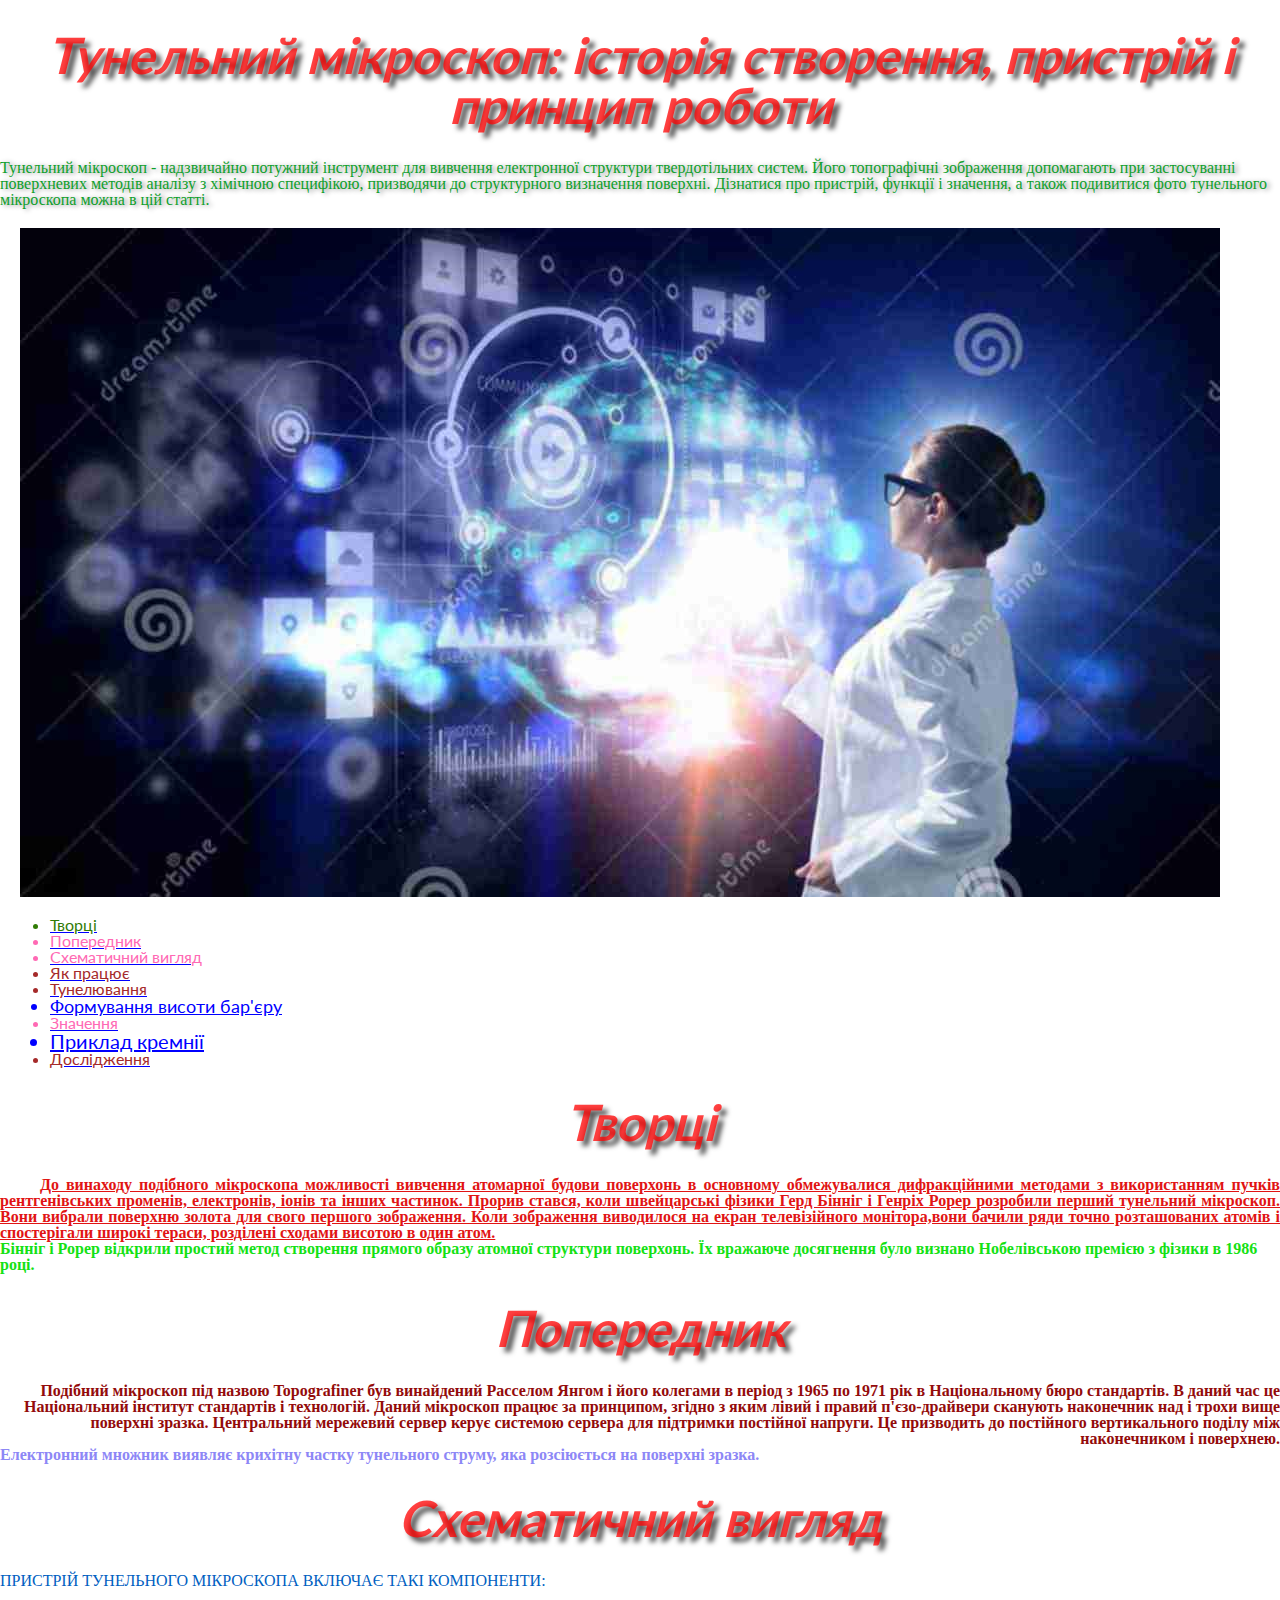
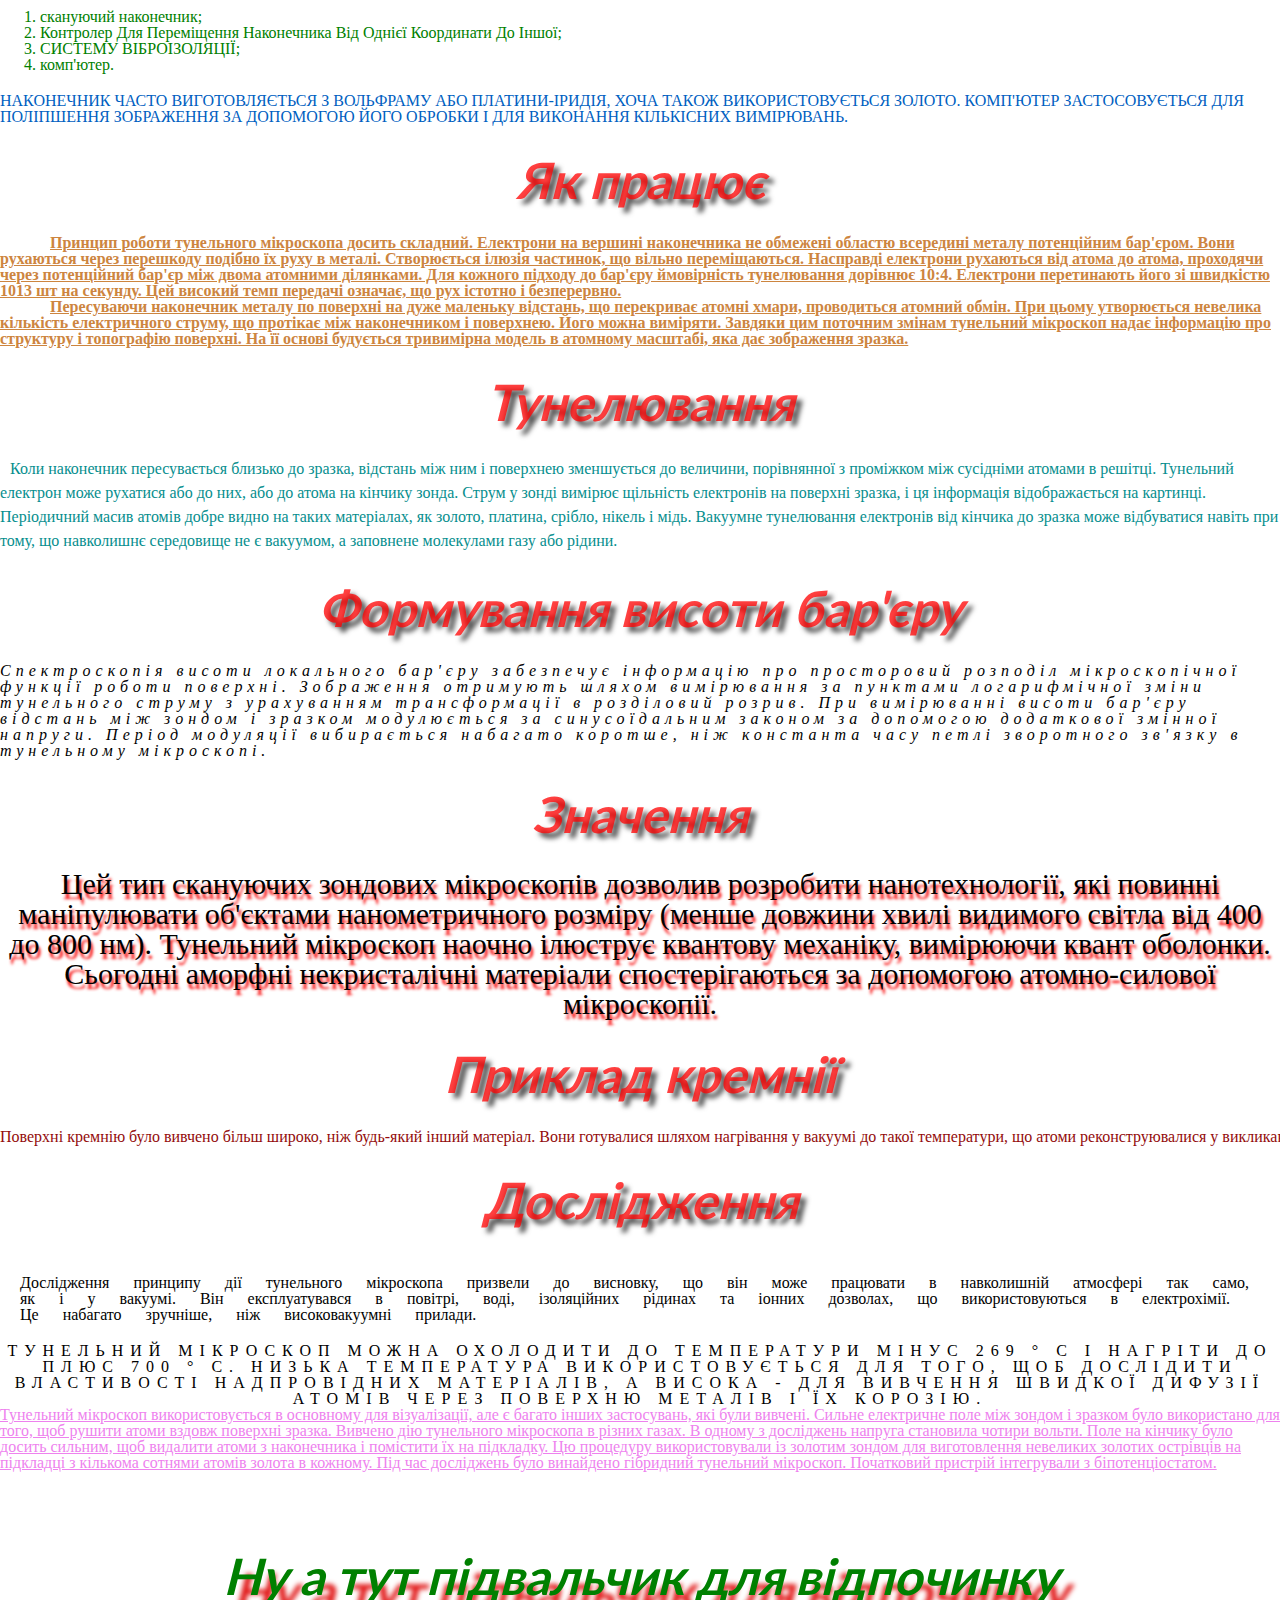
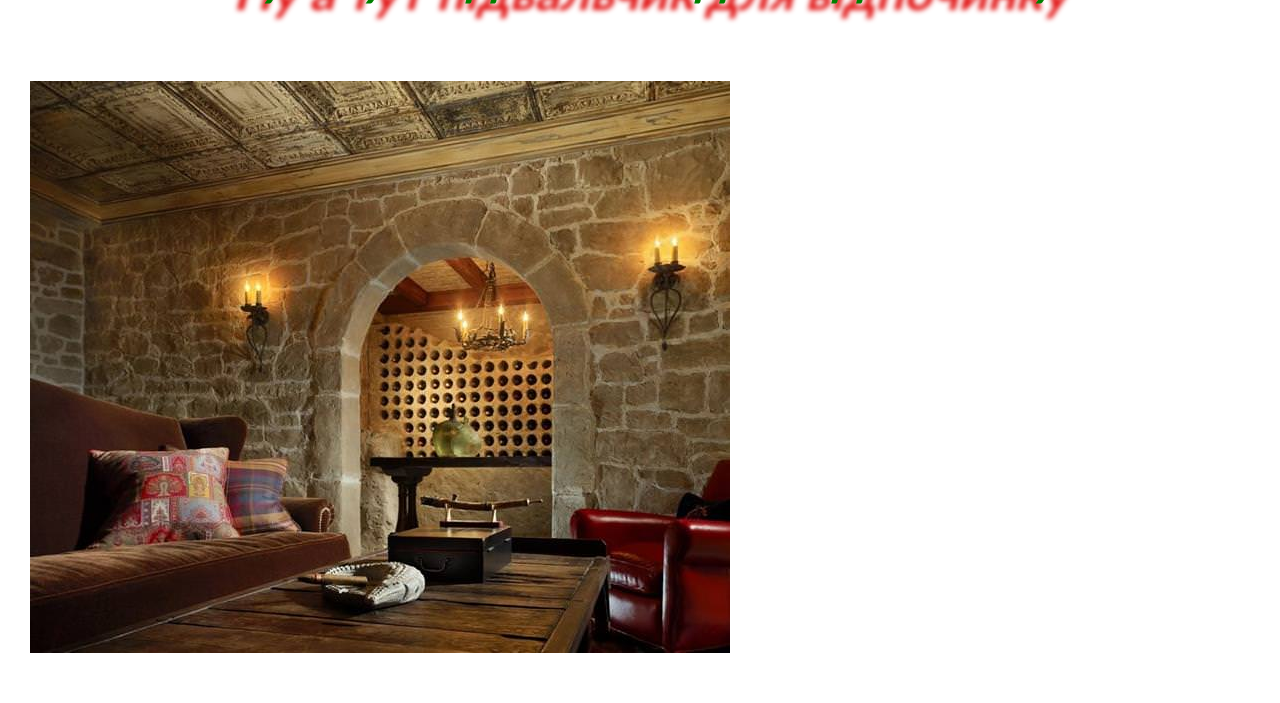
<file: lesson_5/index.html>
<!DOCTYPE html>
<html lang="uk">

<head>
   <meta charset="UTF-8">
   <meta http-equiv="X-UA-Compatible" content="IE=edge">
   <meta name="viewport" content="width=device-width, initial-scale=1.0">
   <link rel="stylesheet" href="css/reset.css">
   <link rel="stylesheet" href="css/style.css">
   <title>Lesson 5</title>

</head>

<body>
   <header>
      <div class="vstup-zag">
         <h1 class="vstup-osnovn">Тунельний мікроскоп: історія створення, пристрій і принцип роботи</h1>
         <p class="vstup-text">Тунельний мікроскоп - надзвичайно потужний інструмент для вивчення електронної структури
            твердотільних
            систем.
            Його топографічні зображення допомагають при застосуванні поверхневих методів аналізу з хімічною специфікою,
            призводячи до структурного визначення поверхні. Дізнатися про пристрій, функції і значення, а також
            подивитися
            фото тунельного мікроскопа можна в цій статті.</p>
         <img class="vstup-foto" src="img/image_large.jpg" alt="мікроскоп">
         <div class="rl-quickindex">

            <ul class="index-level">
               <li class="level01"><a href="#tvortsi">Творці</a></li>
               <li class="level02"><a href="#poperednyk">Попередник</a></li>
               <li class="level03"><a href="#skhematychnyi-vyhliad">Схематичний вигляд</a></li>
               <li class="level04"><a href="#yak-pratsiuie">Як працює</a></li>
               <li class="level05"><a href="#tuneliuvannia">Тунелювання</a></li>
               <li class="level06"><a href="#formuvannia-vysoty-barieru">Формування висоти бар'єру</a></li>
               <li class="level07"><a href="#znachennia">Значення</a></li>
               <li class="level08"><a href="#pryklad-kremnii">Приклад кремнії</a></li>
               <li class="level09"><a href="#doslidzhennia">Дослідження</a></li>
            </ul>
         </div>
      </div>
   </header>
   <main>
      <div class="tvortsi-zag">
         <h2 id="tvortsi" class="indexed">Творці</h2>
         <p class="tvortsi-text">До винаходу подібного мікроскопа можливості вивчення атомарної будови поверхонь в
            основному обмежувалися
            дифракційними методами з використанням пучків рентгенівських променів, електронів, іонів та інших частинок.
            Прорив стався, коли швейцарські фізики Герд Бінніг і Генріх Рорер розробили перший тунельний мікроскоп. Вони
            вибрали поверхню золота для свого першого зображення. Коли зображення виводилося на екран телевізійного
            монітора,вони бачили ряди точно розташованих атомів і спостерігали широкі тераси, розділені сходами висотою
            в один
            атом. 
         </p>
      </div>
      <p>
         Бінніг і Рорер відкрили простий метод створення прямого образу атомної структури поверхонь. Їх
               вражаюче досягнення було визнано Нобелівською премією з фізики в 1986 році.
      </p>
      <div class="poperednyk-zag">
         <h2 id="poperednyk" class="indexed">Попередник</h2>
         <p class="poperednyk-text">Подібний мікроскоп під назвою Topografiner був винайдений Расселом Янгом і його
            колегами в період з 1965 по
            1971 рік в Національному бюро стандартів. В даний час це Національний інститут стандартів і технологій.
            Даний
            мікроскоп працює за принципом, згідно з яким лівий і правий п'єзо-драйвери сканують наконечник над і трохи
            вище
            поверхні зразка. Центральний мережевий сервер керує системою сервера для підтримки постійної напруги. Це
            призводить
            до постійного вертикального поділу між наконечником і поверхнею. </p>
      </div>
      
      <p>Електронний множник виявляє крихітну частку
         тунельного струму, яка розсіюється на поверхні зразка.</p>
      <div class="skhematychnyi-vyhliad-zag">
         <h2 id="skhematychnyi-vyhliad" class="indexed">Схематичний вигляд</h2>
         <p class="skhematychnyi-text">Пристрій тунельного мікроскопа включає такі компоненти:</p>
         <ol class="skhematychnyi-spysok">
            <li class="skhematychnyi1">скануючий наконечник;</li>
            <li class="skhematychnyi2">контролер для переміщення наконечника від однієї координати до іншої;</li>
            <li class="skhematychnyi3">систему віброізоляції;</li>
            <li class="skhematychnyi4">комп'ютер.</li>
         </ol>
         <p class="skhematychnyi-text">Наконечник часто виготовляється з вольфраму або платини-іридія, хоча також
            використовується золото. Комп'ютер застосовується для поліпшення зображення за допомогою його обробки і для
            виконання кількісних вимірювань.
         </p>
      </div>
      <div class="yak-pratsiuie-zag">
         <h2 id="yak-pratsiuie" class="indexed">Як працює</h2>
         <p class="yak-pratsiuie-text">Принцип роботи тунельного мікроскопа досить складний. Електрони на вершині
            наконечника не обмежені областю
            всередині металу потенційним бар'єром. Вони рухаються через перешкоду подібно їх руху в металі. Створюється
            ілюзія
            частинок, що вільно переміщаються. Насправді електрони рухаються від атома до атома, проходячи через
            потенційний
            бар'єр між двома атомними ділянками. Для кожного підходу до бар'єру ймовірність тунелювання дорівнює 10:4.
            Електрони перетинають його зі швидкістю 1013 шт на секунду. Цей високий темп передачі означає, що рух
            істотно і
            безперервно.</p>
         <p class="yak-pratsiuie-text">Пересуваючи наконечник металу по поверхні на дуже маленьку відстань, що
            перекриває атомні хмари, проводиться
            атомний обмін. При цьому утворюється невелика кількість електричного струму, що протікає між наконечником і
            поверхнею. Його можна виміряти. Завдяки цим поточним змінам тунельний мікроскоп надає інформацію про
            структуру і
            топографію поверхні. На її основі будується тривимірна модель в атомному масштабі, яка дає зображення
            зразка.</p>
      </div>
      <div class="tuneliuvannia-zag">
         <h2 id="tuneliuvannia" class="indexed">Тунелювання</h2>
         <p class="tuneliuvannia-text">Коли наконечник пересувається близько до зразка, відстань між ним і поверхнею
            зменшується до величини,
            порівнянної
            з проміжком між сусідніми атомами в решітці. Тунельний електрон може рухатися або до них, або до атома на
            кінчику
            зонда. Струм у зонді вимірює щільність електронів на поверхні зразка, і ця інформація відображається на
            картинці.
            Періодичний масив атомів добре видно на таких матеріалах, як золото, платина, срібло, нікель і мідь.
            Вакуумне
            тунелювання електронів від кінчика до зразка може відбуватися навіть при тому, що навколишнє середовище не є
            вакуумом, а заповнене молекулами газу або рідини.</p>
      </div>
      <div class="formuvannia-vysoty-zag">
         <h2 id="formuvannia-vysoty-barieru" class="indexed">Формування висоти бар'єру</h2>
         <p class="formuvannia-vysoty-barieru-text">Спектроскопія висоти локального бар'єру забезпечує інформацію про
            просторовий розподіл мікроскопічної
            функції
            роботи поверхні. Зображення отримують шляхом вимірювання за пунктами логарифмічної зміни тунельного струму з
            урахуванням трансформації в розділовий розрив. При вимірюванні висоти бар'єру відстань між зондом і зразком
            модулюється за синусоїдальним законом за допомогою додаткової змінної напруги. Період модуляції вибирається
            набагато коротше, ніж константа часу петлі зворотного зв'язку в тунельному мікроскопі.</p>
      </div>
      <div class="znachennia-zag">
         <h2 id="znachennia" class="indexed">Значення</h2>
         <p class="znachennia-text">Цей тип скануючих зондових мікроскопів дозволив розробити нанотехнології, які
            повинні маніпулювати об'єктами
            нанометричного розміру (менше довжини хвилі видимого світла від 400 до 800 нм). Тунельний мікроскоп наочно
            ілюструє квантову механіку, вимірюючи квант оболонки. Сьогодні аморфні некристалічні матеріали
            спостерігаються за
            допомогою атомно-силової мікроскопії.</p>
      </div>
      <div class="pryklad-kremnii-zag">
         <h2 id="pryklad-kremnii" class="indexed">Приклад кремнії</h2>
         <p class="pryklad-kremnii-text">Поверхні кремнію було вивчено більш широко, ніж будь-який інший матеріал. Вони
            готувалися шляхом нагрівання у вакуумі до такої температури, що атоми реконструювалися у викликаному
            процесі. Реконструкція була вивчена в
            найдрібніших деталях. На поверхні утворився складний візерунок, відомий як Такаянаги 7 х 7. Атоми утворили
            пари,
            або дімери, які вписалися в ряди, що простягаються по всій досліджуваній частині кремнію.</p>
      </div>
      <div class="doslidzhennia-zag">

         <h2 id="doslidzhennia" class="indexed">Дослідження</h2>
         <p class="doslidzhennia-text1">Дослідження принципу дії тунельного мікроскопа призвели до висновку, що він може
            працювати в навколишній
            атмосфері
            так само, як і у вакуумі. Він експлуатувався в повітрі, воді, ізоляційних рідинах та іонних дозволах, що
            використовуються в електрохімії. Це набагато зручніше, ніж високовакуумні прилади.</p>
         <p class="doslidzhennia-text2">Тунельний мікроскоп можна охолодити до температури мінус 269 ° C і нагріти до
            плюс 700 ° C. Низька
            температура
            використовується для того, щоб дослідити властивості надпровідних матеріалів, а висока - для вивчення
            швидкої
            дифузії атомів через поверхню металів і їх корозію.</p>
         <p class="doslidzhennia-text3">Тунельний мікроскоп використовується в основному для візуалізації, але є багато
            інших застосувань, які були
            вивчені. Сильне електричне поле між зондом і зразком було використано для того, щоб рушити атоми вздовж
            поверхні
            зразка. Вивчено дію тунельного мікроскопа в різних газах. В одному з досліджень напруга становила чотири
            вольти.
            Поле на кінчику було досить сильним, щоб видалити атоми з наконечника і помістити їх на підкладку. Цю
            процедуру
            використовували із золотим зондом для виготовлення невеликих золотих острівців на підкладці з кількома
            сотнями
            атомів золота в кожному. Під час досліджень було винайдено гібридний тунельний мікроскоп. Початковий
            пристрій
            інтегрували з біпотенціостатом.</p>
      </div>


   </main>
   <footer>
      <div class="pidval-zag">
         <h2 class="pidval">Ну а тут підвальчик для відпочинку</h2>

         <img class="pidval-foto" src="img/img_20012.jpg" alt="підвальчик закритий">
      </div>

   </footer>
</body>

</html>
</file>
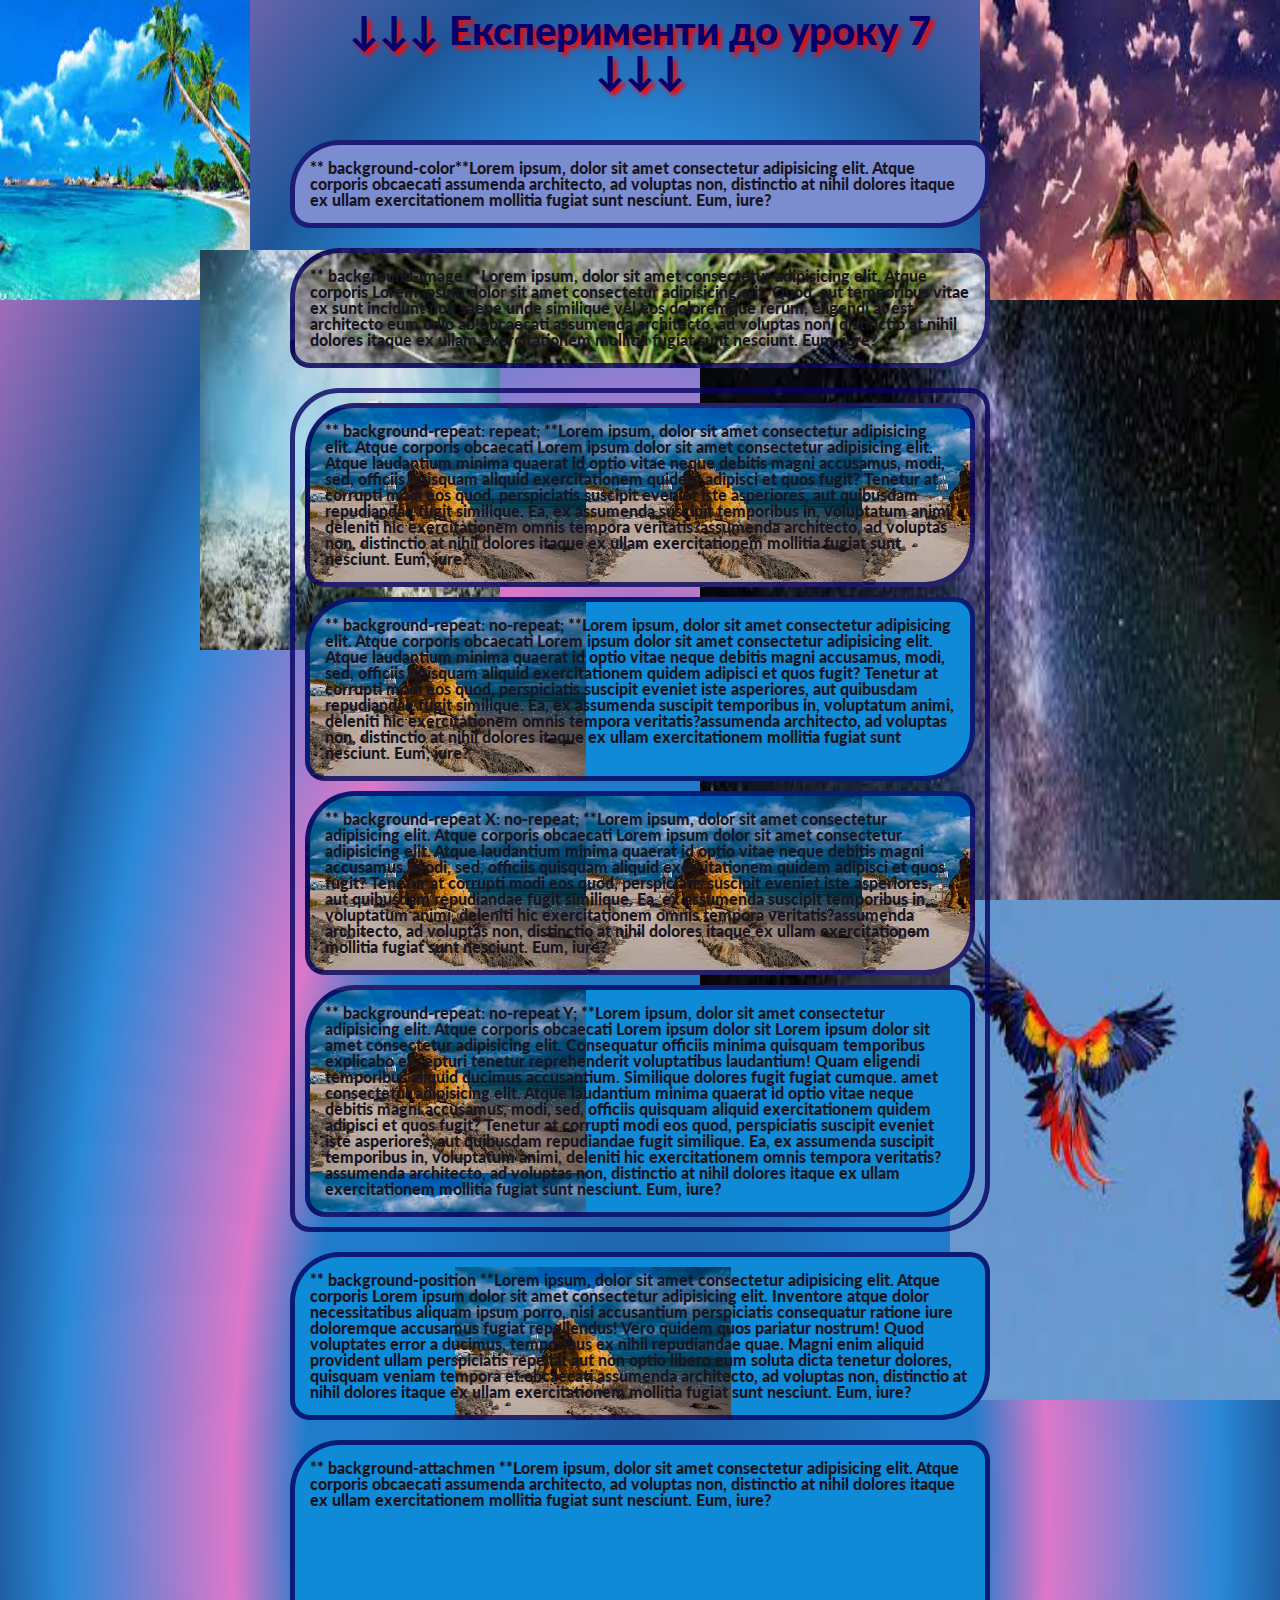
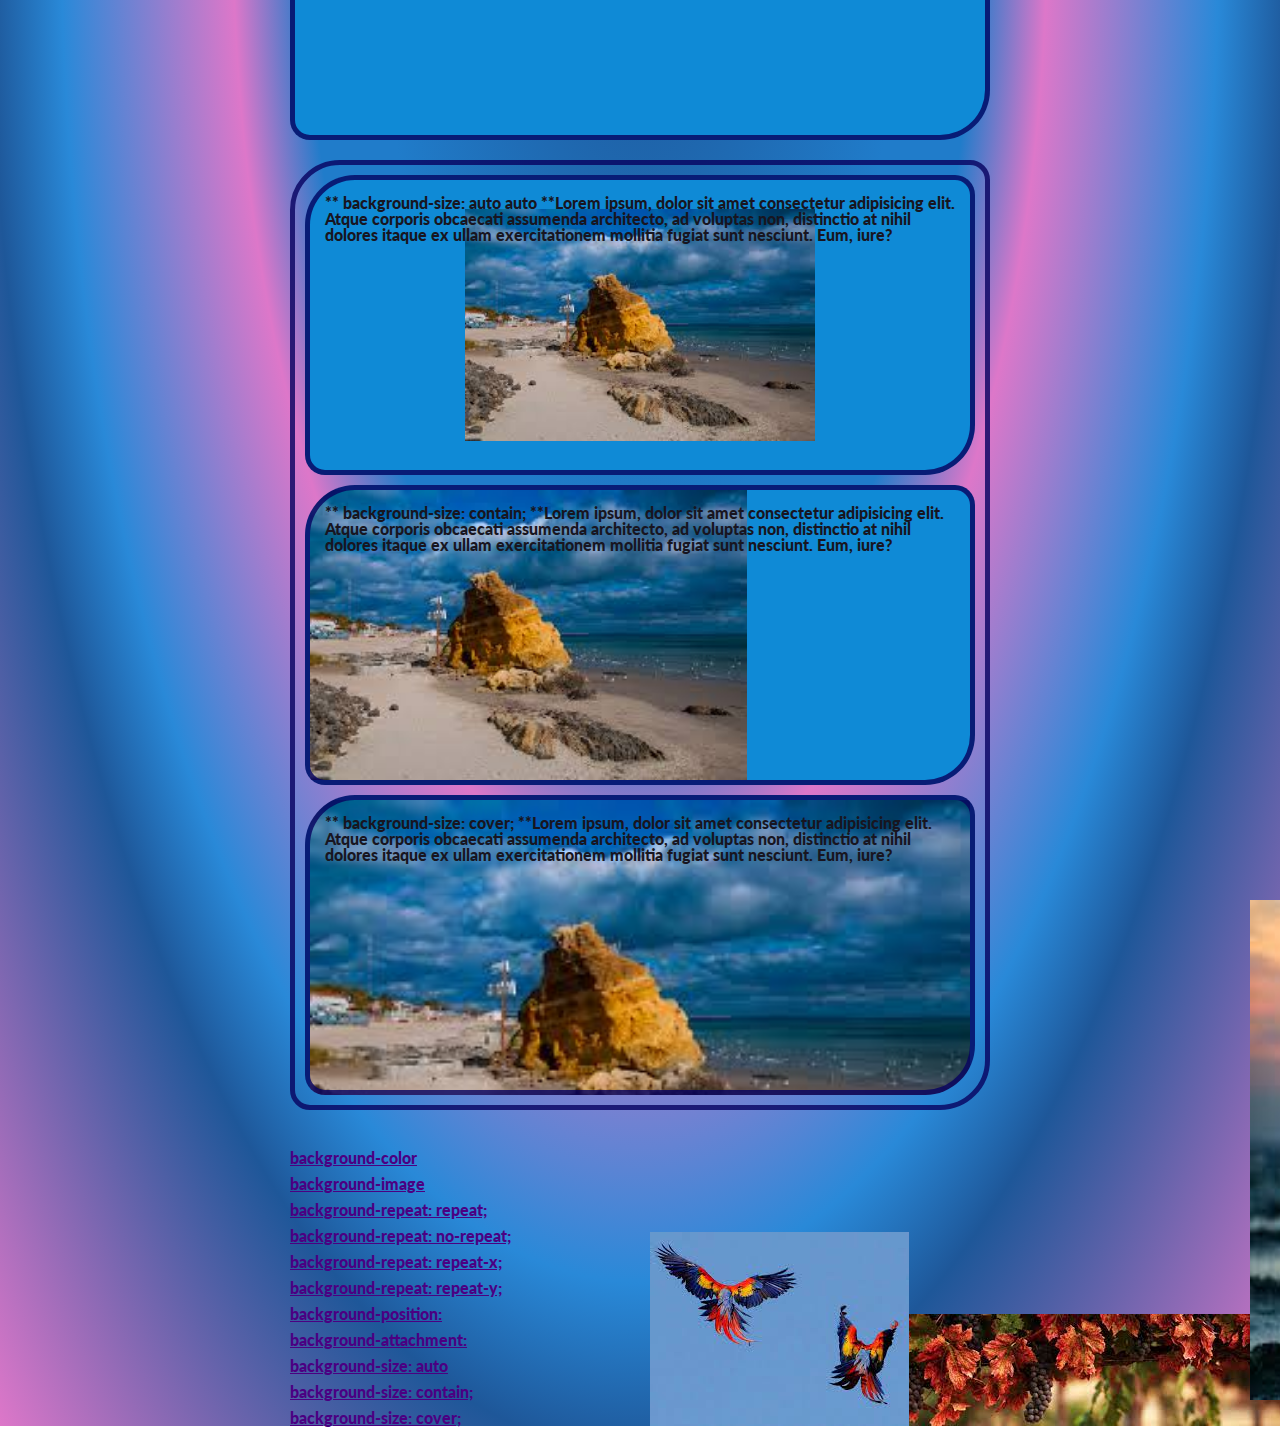
<file: lesson_7/index.html>
<!DOCTYPE html>
<html lang="uk">

<head>
   <meta charset="UTF-8">
   <meta http-equiv="X-UA-Compatible" content="IE=edge">
   <meta name="viewport" content="width=device-width, initial-scale=1.0">
   <link rel="stylesheet" href="css/reset.css">
   <link rel="stylesheet" href="css/style.css">
   <title>Lesson 7</title>
</head>

<body>
   <header class="header">
   </header>
   <main class="page">
      <div class="main__container">
         <div class="exper">
            <div class="zagolov">
               <p> ↓↓↓ Експерименти до уроку 7 ↓↓↓</p>
            </div>
            <div class="exper-bg-color">
               <p id="bg-color">** background-color**Lorem ipsum, dolor sit amet consectetur adipisicing elit. Atque
                  corporis obcaecati assumenda architecto, ad voluptas non, distinctio at nihil dolores itaque ex ullam
                  exercitationem mollitia fugiat sunt nesciunt. Eum, iure?</p>
            </div>
            <div class="exper-bg-image">
               <p id="bg-image">** background-image **Lorem ipsum, dolor sit amet consectetur adipisicing elit. Atque
                  corporis Lorem ipsum dolor sit amet consectetur adipisicing elit. Quod, aut temporibus vitae ex sunt
                  incidunt non saepe unde similique vel eos doloremque rerum, eligendi at est architecto eum odio
                  ab!obcaecati assumenda architecto, ad voluptas non, distinctio at nihil dolores itaque ex ullam
                  exercitationem mollitia fugiat sunt nesciunt. Eum, iure?</p>
            </div>
            <div class="expers-bg-repeat">
               <p id="bg-repeat" class="exper-bg-repeat">** background-repeat: repeat; **Lorem ipsum, dolor sit amet
                  consectetur adipisicing elit. Atque
                  corporis obcaecati Lorem ipsum dolor sit amet consectetur adipisicing elit. Atque laudantium minima
                  quaerat id optio vitae neque debitis magni accusamus, modi, sed, officiis quisquam aliquid
                  exercitationem
                  quidem adipisci et quos fugit?
                  Tenetur at corrupti modi eos quod, perspiciatis suscipit eveniet iste asperiores, aut quibusdam
                  repudiandae fugit similique. Ea, ex assumenda suscipit temporibus in, voluptatum animi, deleniti hic
                  exercitationem omnis tempora veritatis?assumenda architecto, ad voluptas non, distinctio at nihil
                  dolores
                  itaque ex ullam
                  exercitationem mollitia fugiat sunt nesciunt. Eum, iure?</p>
               <p id="bg-repeat-no" class="exper-bg-repeat-no">** background-repeat: no-repeat; **Lorem ipsum, dolor sit
                  amet consectetur adipisicing elit. Atque
                  corporis obcaecati Lorem ipsum dolor sit amet consectetur adipisicing elit. Atque laudantium minima
                  quaerat id optio vitae neque debitis magni accusamus, modi, sed, officiis quisquam aliquid
                  exercitationem
                  quidem adipisci et quos fugit?
                  Tenetur at corrupti modi eos quod, perspiciatis suscipit eveniet iste asperiores, aut quibusdam
                  repudiandae fugit similique. Ea, ex assumenda suscipit temporibus in, voluptatum animi, deleniti hic
                  exercitationem omnis tempora veritatis?assumenda architecto, ad voluptas non, distinctio at nihil
                  dolores
                  itaque ex ullam
                  exercitationem mollitia fugiat sunt nesciunt. Eum, iure?</p>
               <p id="bg-repeat-x" class="exper-bg-repeat-x">** background-repeat X: no-repeat; **Lorem ipsum, dolor sit
                  amet
                  consectetur adipisicing elit. Atque
                  corporis obcaecati Lorem ipsum dolor sit amet consectetur adipisicing elit. Atque laudantium minima
                  quaerat id optio vitae neque debitis magni accusamus, modi, sed, officiis quisquam aliquid
                  exercitationem
                  quidem adipisci et quos fugit?
                  Tenetur at corrupti modi eos quod, perspiciatis suscipit eveniet iste asperiores, aut quibusdam
                  repudiandae fugit similique. Ea, ex assumenda suscipit temporibus in, voluptatum animi, deleniti hic
                  exercitationem omnis tempora veritatis?assumenda architecto, ad voluptas non, distinctio at nihil
                  dolores
                  itaque ex ullam
                  exercitationem mollitia fugiat sunt nesciunt. Eum, iure?</p>
               <p id="bg-repeat-y" class="exper-bg-repeat-y">** background-repeat: no-repeat Y; **Lorem ipsum, dolor sit
                  amet
                  consectetur adipisicing elit. Atque
                  corporis obcaecati Lorem ipsum dolor sit Lorem ipsum dolor sit amet consectetur adipisicing elit.
                  Consequatur officiis minima quisquam temporibus explicabo excepturi tenetur reprehenderit voluptatibus
                  laudantium! Quam eligendi temporibus aliquid ducimus accusantium. Similique dolores fugit fugiat
                  cumque. amet consectetur adipisicing elit. Atque laudantium minima
                  quaerat id optio vitae neque debitis magni accusamus, modi, sed, officiis quisquam aliquid
                  exercitationem
                  quidem adipisci et quos fugit?
                  Tenetur at corrupti modi eos quod, perspiciatis suscipit eveniet iste asperiores, aut quibusdam
                  repudiandae fugit similique. Ea, ex assumenda suscipit temporibus in, voluptatum animi, deleniti hic
                  exercitationem omnis tempora veritatis?assumenda architecto, ad voluptas non, distinctio at nihil
                  dolores
                  itaque ex ullam
                  exercitationem mollitia fugiat sunt nesciunt. Eum, iure?</p>

            </div>
            <div class="exper-bg-position">
               <p id="bg-position">** background-position **Lorem ipsum, dolor sit amet consectetur adipisicing elit.
                  Atque
                  corporis Lorem ipsum dolor sit amet consectetur adipisicing elit. Inventore atque dolor necessitatibus
                  aliquam ipsum porro, nisi accusantium perspiciatis consequatur ratione iure doloremque accusamus
                  fugiat
                  repellendus! Vero quidem quos pariatur nostrum!
                  Quod voluptates error a ducimus, temporibus ex nihil repudiandae quae. Magni enim aliquid provident
                  ullam
                  perspiciatis repellat aut non optio libero eum soluta dicta tenetur dolores, quisquam veniam tempora
                  et.obcaecati assumenda architecto, ad voluptas non, distinctio at nihil dolores itaque ex ullam
                  exercitationem mollitia fugiat sunt nesciunt. Eum, iure?</p>
            </div>
            <div class="exper-bg-attachmen">
               <p id="bg-attachmen">** background-attachmen **Lorem ipsum, dolor sit amet consectetur adipisicing elit.
                  Atque
                  corporis obcaecati assumenda architecto, ad voluptas non, distinctio at nihil dolores itaque ex ullam
                  exercitationem mollitia fugiat sunt nesciunt. Eum, iure?</p>
            </div>
            <div class="expers-bg-size">
               <p id="bg-size-auto" class="bg-size-auto">** background-size: auto auto **Lorem ipsum, dolor sit
                  amet consectetur adipisicing
                  elit. Atque
                  corporis obcaecati assumenda architecto, ad voluptas non, distinctio at nihil dolores itaque ex ullam
                  exercitationem mollitia fugiat sunt nesciunt. Eum, iure?</p>
               <p id="bg-size-contain" class="bg-size-contain">** background-size: contain; **Lorem ipsum, dolor sit
                  amet
                  consectetur adipisicing elit. Atque corporis obcaecati assumenda architecto, ad voluptas non,
                  distinctio
                  at nihil dolores itaque ex ullam
                  exercitationem mollitia fugiat sunt nesciunt. Eum, iure?</p>
               <p id="bg-size-cover" class="bg-size-cover">** background-size: cover; **Lorem ipsum, dolor sit amet
                  consectetur adipisicing elit.
                  Atque
                  corporis obcaecati assumenda architecto, ad voluptas non, distinctio at nihil dolores itaque ex ullam
                  exercitationem mollitia fugiat sunt nesciunt. Eum, iure?</p>
            </div>

            <ul class="exper-zmist">
               <li> <a href="#bg-color" title="background-color"> background-color</a></li>
               <li> <a href="#bg-image">background-image</a> </li>
               <li> <a href="#bg-repeat">background-repeat: repeat;</a> </li>
               <li> <a href="#bg-repeat-no">background-repeat: no-repeat;</a> </li>
               <li> <a href="#bg-repeat-x">background-repeat: repeat-x;</a> </li>
               <li> <a href="#bg-repeat-y">background-repeat: repeat-y;</a> </li>

               <li> <a href="#bg-position">background-position:</a></li>
               <li> <a href="#bg-attachmen">background-attachment:</a> </li>
               <li> <a href="#bg-size-auto">background-size: auto</a> </li>
               <li><a href="#bg-size-contain">background-size: contain;</a> </li>
               <li> <a href="#bg-size-cover">background-size: cover;</a> </li>
               <li></li>
               <li></li>
            </ul>
         </div>
      </div>
   </main>

   <footer class="footer">
   </footer>
</body>

</html>
</file>
<file: albom/css/style.css>
/*Обнуление*/
* {
  padding: 0;
  margin: 0;
  border: 0;
}
*,
*:before,
*:after {
  -moz-box-sizing: border-box;
  -webkit-box-sizing: border-box;
  box-sizing: border-box;
}
:focus,
:active {
  outline: none;
}
a:focus,
a:active {
  outline: none;
}
nav,
footer,
header,
aside {
  display: block;
}
html,
body {
  height: 100%;
  width: 100%;
  font-size: 100%;
  line-height: 1;
  font-size: 14px;
  -ms-text-size-adjust: 100%;
  -moz-text-size-adjust: 100%;
  -webkit-text-size-adjust: 100%;
}
input,
button,
textarea {
  font-family: inherit;
}
input::-ms-clear {
  display: none;
}
button {
  cursor: pointer;
}
button::-moz-focus-inner {
  padding: 0;
  border: 0;
}
a,
a:visited {
  text-decoration: none;
}
a:hover {
  text-decoration: none;
}
ul li {
  list-style: none;
}
img {
  vertical-align: top;
}
h1,
h2,
h3,
h4,
h5,
h6 {
  font-size: inherit;
  font-weight: inherit;
}
/*--------------------*/

/*@import url("https://fonts.googleapis.com/css2?family=Indie+Flower&display=swap");*/
* {
  padding: 0;
  margin: 0 auto;
  box-sizing: border-box;
}

body {
  /*font-family: "Indie Flower", cursive;*/
  background-color: #eee;
  color: #555;
  text-align: center;
  padding: 4em 0;
}

.imgLoader {
  position: fixed;
  -webkit-animation: preLoad 1s steps(1);
  animation: preLoad 1s steps(1);
  width: 1px;
  height: 1px;
}
@-webkit-keyframes preLoad {
  0% {
    background-image: url("../img/420_300_01.jpg");
  }
  10% {
    background-image: url("../img/420_300_02.jpg");
  }
  20% {
    background-image: url("../img/420_300_03.jpg");
  }
  30% {
    background-image: url("../img/420_300_04.jpg");
  }
  40% {
    background-image: url("../img/420_300_05.jpg");
  }
  100% {
    display: none;
  }
}
@keyframes preLoad {
  0% {
    background-image: url("../img/420_300_01.jpg");
  }
  10% {
    background-image: url("../img/420_300_02.jpg");
  }
  20% {
    background-image: url("../img/420_300_03.jpg");
  }
  30% {
    background-image: url("../img/420_300_04.jpg");
  }
  40% {
    background-image: url("../img/420_300_05.jpg");
  }
  100% {
    display: none;
  }
}

.container {
  position: relative;
  width: 420px;
  border: #fff solid 2px;
  border-radius: 4px;
  height: 420px;
}

.title {
  position: absolute;
  top: 45px;
  left: 0;
  width: 100%;
  font-size: 2em;
  font-weight: normal;
  line-height: 1;
}

.credit {
  position: absolute;
  top: 100%;
  left: 0;
  font-size: 0.9em;
  text-align: left;
}

.book {
  position: relative;
  perspective: 630px;
  perspective-origin: center 50px;
  transform: scale(1.2);
  filter: drop-shadow(0px 10px 5px rgba(0, 0, 0, 0.25));
}

.page {
  width: 210px;
  height: 300px;
  background-color: #bbb;
  position: absolute;
  top: 0px;
  right: 50%;
  transform-origin: 100% 100%;
  border: solid #555 2px;
  background-size: 420px 300px;
  background-position: center;
  transform-style: preserve-3d;
}
.page:nth-child(1) {
  transform: rotateX(60deg) rotateY(3deg);
}
.page:nth-child(2) {
  transform: rotateX(60deg) rotateY(4.5deg);
}
.page:nth-child(3) {
  transform: rotateX(60deg) rotateY(6deg);
  -webkit-animation: nextPage 25s infinite -24s steps(1);
  animation: nextPage 25s infinite -24s steps(1);
  background-size: 420px 300px;
  background-position: -2px -2px;
}
.page:nth-child(4) {
  transform: rotateX(60deg) rotateY(177deg);
}
.page:nth-child(5) {
  transform: rotateX(60deg) rotateY(175.5deg);
}
.page:nth-child(6) {
  transform: rotateX(60deg) rotateY(174deg);
  overflow: hidden;
}
.page:nth-child(6)::after {
  content: "";
  width: 210px;
  height: 300px;
  position: absolute;
  top: 0px;
  right: 0%;
  transform-origin: center;
  transform: rotateY(180deg);
  -webkit-animation: nextPage 25s -20s infinite steps(1);
  animation: nextPage 25s -20s infinite steps(1);
  background-size: 420px 300px;
  background-position: 100% -2px;
}
@-webkit-keyframes nextPage {
  0% {
    background-image: url("../img/420_300_01.jpg");
  }
  20% {
    background-image: url("../img/420_300_02.jpg");
  }
  40% {
    background-image: url("../img/420_300_03.jpg");
  }
  60% {
    background-image: url("../img/420_300_04.jpg");
  }
  80% {
    background-image: url("../img/420_300_05.jpg");
  }
}
@keyframes nextPage {
  0% {
    background-image: url("../img/420_300_01.jpg");
  }
  20% {
    background-image: url("../img/420_300_02.jpg");
  }
  40% {
    background-image: url("../img/420_300_03.jpg");
  }
  60% {
    background-image: url("../img/420_300_04.jpg");
  }
  80% {
    background-image: url("../img/420_300_05.jpg");
  }
}

.gap {
  width: 10px;
  height: 300px;
  background: none;
  transform: rotateX(60deg);
  transform-origin: bottom;
  position: absolute;
  top: 0px;
  left: calc(50% - 5px);
}
.gap::after {
  content: "";
  position: absolute;
  bottom: 0;
  left: 50%;
  transform: translate(-50%, 50%);
  background-color: #555;
  width: 10px;
  height: 5px;
  border-radius: 50%;
}

.pages,
.flips {
  transform-style: preserve-3d;
}

.flip {
  width: 32px;
  height: 300px;
  position: absolute;
  top: 0px;
  transform-origin: 100% 100%;
  right: 100%;
  border: solid #555;
  border-width: 2px 0px;
  perspective: 4200px;
  perspective-origin: center;
  transform-style: preserve-3d;
  background-size: 420px 300px;
}
.flip::after {
  content: "";
  position: absolute;
  top: 0px;
  right: 0%;
  width: 100%;
  height: 100%;
  transform-origin: center;
  background-size: 420px 300px;
}
.flip.flip1 {
  right: 50%;
  -webkit-animation: flip1 5s infinite ease-in-out;
  animation: flip1 5s infinite ease-in-out;
  border-width: 2px 2px 2px 0;
}
.flip.flip1::after {
  -webkit-animation: nextFlip1 25s -20s infinite steps(1);
  animation: nextFlip1 25s -20s infinite steps(1);
}
.flip:not(.flip1) {
  right: calc(100% - 2px);
  top: -2px;
  transform-origin: right;
  -webkit-animation: flip2 5s ease-in-out infinite;
  animation: flip2 5s ease-in-out infinite;
}
.flip.flip2::after {
  -webkit-animation: nextFlip2 25s -20s infinite steps(1);
  animation: nextFlip2 25s -20s infinite steps(1);
}
.flip.flip3::after {
  -webkit-animation: nextFlip3 25s -20s infinite steps(1);
  animation: nextFlip3 25s -20s infinite steps(1);
}
.flip.flip4::after {
  -webkit-animation: nextFlip4 25s -20s infinite steps(1);
  animation: nextFlip4 25s -20s infinite steps(1);
}
.flip.flip5::after {
  -webkit-animation: nextFlip5 25s -20s infinite steps(1);
  animation: nextFlip5 25s -20s infinite steps(1);
}
.flip.flip6::after {
  -webkit-animation: nextFlip6 25s -20s infinite steps(1);
  animation: nextFlip6 25s -20s infinite steps(1);
}
.flip.flip7::after {
  -webkit-animation: nextFlip7 25s -20s infinite steps(1);
  animation: nextFlip7 25s -20s infinite steps(1);
}
.flip.flip7 {
  width: 30px;
  border-width: 2px 0px 2px 2px;
}
.flip.flip7::after {
  -webkit-animation: nextFlip7 25s -20s infinite steps(1);
  animation: nextFlip7 25s -20s infinite steps(1);
}
@-webkit-keyframes flip1 {
  0%,
  20% {
    transform: rotateX(60deg) rotateY(6deg);
  }
  80%,
  100% {
    transform: rotateX(60deg) rotateY(174deg);
  }
}
@keyframes flip1 {
  0%,
  20% {
    transform: rotateX(60deg) rotateY(6deg);
  }
  80%,
  100% {
    transform: rotateX(60deg) rotateY(174deg);
  }
}
@-webkit-keyframes flip2 {
  0%,
  20% {
    transform: rotateY(0deg) translateY(0px);
  }
  50% {
    transform: rotateY(-15deg) translateY(0px);
  }
}
@keyframes flip2 {
  0%,
  20% {
    transform: rotateY(0deg) translateY(0px);
  }
  50% {
    transform: rotateY(-15deg) translateY(0px);
  }
}

@-webkit-keyframes nextFlip1 {
  0% {
    background-image: url("../img/420_300_01.jpg");
    background-position: -178px -2px;
    transform: rotateY(0deg);
  }
  10% {
    background-image: url("../img/420_300_02.jpg");
    background-position: -210px -2px;
    transform: rotateY(180deg);
  }
  20% {
    background-image: url("../img/420_300_02.jpg");
    background-position: -178px -2px;
    transform: rotateY(0deg);
  }
  30% {
    background-image: url("../img/420_300_03.jpg");
    background-position: -210px -2px;
    transform: rotateY(180deg);
  }
  40% {
    background-image: url("../img/420_300_03.jpg");
    background-position: -178px -2px;
    transform: rotateY(0deg);
  }
  50% {
    background-image: url("../img/420_300_04.jpg");
    background-position: -210px -2px;
    transform: rotateY(180deg);
  }
  60% {
    background-image: url("../img/420_300_04.jpg");
    background-position: -178px -2px;
    transform: rotateY(0deg);
  }
  70% {
    background-image: url("../img/420_300_05.jpg");
    background-position: -210px -2px;
    transform: rotateY(180deg);
  }
  80% {
    background-image: url("../img/420_300_05.jpg");
    background-position: -178px -2px;
    transform: rotateY(0deg);
  }
  90% {
    background-image: url("../img/420_300_01.jpg");
    background-position: -210px -2px;
    transform: rotateY(180deg);
  }
}

@keyframes nextFlip1 {
  0% {
    background-image: url("../img/420_300_01.jpg");
    background-position: -178px -2px;
    transform: rotateY(0deg);
  }
  10% {
    background-image: url("../img/420_300_02.jpg");
    background-position: -210px -2px;
    transform: rotateY(180deg);
  }
  20% {
    background-image: url("../img/420_300_02.jpg");
    background-position: -178px -2px;
    transform: rotateY(0deg);
  }
  30% {
    background-image: url("../img/420_300_03.jpg");
    background-position: -210px -2px;
    transform: rotateY(180deg);
  }
  40% {
    background-image: url("../img/420_300_03.jpg");
    background-position: -178px -2px;
    transform: rotateY(0deg);
  }
  50% {
    background-image: url("../img/420_300_04.jpg");
    background-position: -210px -2px;
    transform: rotateY(180deg);
  }
  60% {
    background-image: url("../img/420_300_04.jpg");
    background-position: -178px -2px;
    transform: rotateY(0deg);
  }
  70% {
    background-image: url("../img/420_300_05.jpg");
    background-position: -210px -2px;
    transform: rotateY(180deg);
  }
  80% {
    background-image: url("../img/420_300_05.jpg");
    background-position: -178px -2px;
    transform: rotateY(0deg);
  }
  90% {
    background-image: url("../img/420_300_01.jpg");
    background-position: -210px -2px;
    transform: rotateY(180deg);
  }
}
@-webkit-keyframes nextFlip2 {
  0% {
    background-image: url("../img/420_300_01.jpg");
    background-position: -148px -2px;
    transform: rotateY(0deg);
  }
  10.5% {
    background-image: url("../img/420_300_02.jpg");
    background-position: -238px -2px;
    transform: rotateY(180deg);
  }
  20% {
    background-image: url("../img/420_300_02.jpg");
    background-position: -148px -2px;
    transform: rotateY(0deg);
  }
  30.5% {
    background-image: url("../img/420_300_03.jpg");
    background-position: -238px -2px;
    transform: rotateY(180deg);
  }
  40% {
    background-image: url("../img/420_300_03.jpg");
    background-position: -148px -2px;
    transform: rotateY(0deg);
  }
  50.5% {
    background-image: url("../img/420_300_04.jpg");
    background-position: -238px -2px;
    transform: rotateY(180deg);
  }
  60% {
    background-image: url("../img/420_300_04.jpg");
    background-position: -148px -2px;
    transform: rotateY(0deg);
  }
  70.5% {
    background-image: url("../img/420_300_05.jpg");
    background-position: -238px -2px;
    transform: rotateY(180deg);
  }
  80% {
    background-image: url("../img/420_300_05.jpg");
    background-position: -148px -2px;
    transform: rotateY(0deg);
  }
  90.5% {
    background-image: url("../img/420_300_01.jpg");
    background-position: -238px -2px;
    transform: rotateY(180deg);
  }
}
@keyframes nextFlip2 {
  0% {
    background-image: url("../img/420_300_01.jpg");
    background-position: -148px -2px;
    transform: rotateY(0deg);
  }
  10.5% {
    background-image: url("../img/420_300_02.jpg");
    background-position: -238px -2px;
    transform: rotateY(180deg);
  }
  20% {
    background-image: url("../img/420_300_02.jpg");
    background-position: -148px -2px;
    transform: rotateY(0deg);
  }
  30.5% {
    background-image: url("../img/420_300_03.jpg");
    background-position: -238px -2px;
    transform: rotateY(180deg);
  }
  40% {
    background-image: url("../img/420_300_03.jpg");
    background-position: -148px -2px;
    transform: rotateY(0deg);
  }
  50.5% {
    background-image: url("../img/420_300_04.jpg");
    background-position: -238px -2px;
    transform: rotateY(180deg);
  }
  60% {
    background-image: url("../img/420_300_04.jpg");
    background-position: -148px -2px;
    transform: rotateY(0deg);
  }
  70.5% {
    background-image: url("../img/420_300_05.jpg");
    background-position: -238px -2px;
    transform: rotateY(180deg);
  }
  80% {
    background-image: url("../img/420_300_05.jpg");
    background-position: -148px -2px;
    transform: rotateY(0deg);
  }
  90.5% {
    background-image: url("../img/420_300_01.jpg");
    background-position: -238px -2px;
    transform: rotateY(180deg);
  }
}
@-webkit-keyframes nextFlip3 {
  0% {
    background-image: url("../img/420_300_01.jpg");
    background-position: -118px -2px;
    transform: rotateY(0deg);
  }
  11% {
    background-image: url("../img/420_300_02.jpg");
    background-position: -268px -2px;
    transform: rotateY(180deg);
  }
  20% {
    background-image: url("../img/420_300_02.jpg");
    background-position: -118px -2px;
    transform: rotateY(0deg);
  }
  31% {
    background-image: url("../img/420_300_03.jpg");
    background-position: -268px -2px;
    transform: rotateY(180deg);
  }
  40% {
    background-image: url("../img/420_300_03.jpg");
    background-position: -118px -2px;
    transform: rotateY(0deg);
  }
  51% {
    background-image: url("../img/420_300_04.jpg");
    background-position: -268px -2px;
    transform: rotateY(180deg);
  }
  60% {
    background-image: url("../img/420_300_04.jpg");
    background-position: -118px -2px;
    transform: rotateY(0deg);
  }
  71% {
    background-image: url("../img/420_300_05.jpg");
    background-position: -268px -2px;
    transform: rotateY(180deg);
  }
  80% {
    background-image: url("../img/420_300_05.jpg");
    background-position: -118px -2px;
    transform: rotateY(0deg);
  }
  91% {
    background-image: url("../img/420_300_01.jpg");
    background-position: -268px -2px;
    transform: rotateY(180deg);
  }
}
@keyframes nextFlip3 {
  0% {
    background-image: url("../img/420_300_01.jpg");
    background-position: -118px -2px;
    transform: rotateY(0deg);
  }
  11% {
    background-image: url("../img/420_300_02.jpg");
    background-position: -268px -2px;
    transform: rotateY(180deg);
  }
  20% {
    background-image: url("../img/420_300_02.jpg");
    background-position: -118px -2px;
    transform: rotateY(0deg);
  }
  31% {
    background-image: url("../img/420_300_03.jpg");
    background-position: -268px -2px;
    transform: rotateY(180deg);
  }
  40% {
    background-image: url("../img/420_300_03.jpg");
    background-position: -118px -2px;
    transform: rotateY(0deg);
  }
  51% {
    background-image: url("../img/420_300_04.jpg");
    background-position: -268px -2px;
    transform: rotateY(180deg);
  }
  60% {
    background-image: url("../img/420_300_04.jpg");
    background-position: -118px -2px;
    transform: rotateY(0deg);
  }
  71% {
    background-image: url("../img/420_300_05.jpg");
    background-position: -268px -2px;
    transform: rotateY(180deg);
  }
  80% {
    background-image: url("../img/420_300_05.jpg");
    background-position: -118px -2px;
    transform: rotateY(0deg);
  }
  91% {
    background-image: url("../img/420_300_01.jpg");
    background-position: -268px -2px;
    transform: rotateY(180deg);
  }
}
@-webkit-keyframes nextFlip4 {
  0% {
    background-image: url("../img/420_300_01.jpg");
    background-position: -88px -2px;
    transform: rotateY(0deg);
  }
  11.5% {
    background-image: url("../img/420_300_02.jpg");
    background-position: -298px -2px;
    transform: rotateY(180deg);
  }
  20% {
    background-image: url("../img/420_300_02.jpg");
    background-position: -88px -2px;
    transform: rotateY(0deg);
  }
  31.5% {
    background-image: url("../img/420_300_03.jpg");
    background-position: -298px -2px;
    transform: rotateY(180deg);
  }
  40% {
    background-image: url("../img/420_300_03.jpg");
    background-position: -88px -2px;
    transform: rotateY(0deg);
  }
  51.5% {
    background-image: url("../img/420_300_04.jpg");
    background-position: -298px -2px;
    transform: rotateY(180deg);
  }
  60% {
    background-image: url("../img/420_300_04.jpg");
    background-position: -88px -2px;
    transform: rotateY(0deg);
  }
  71.5% {
    background-image: url("../img/420_300_05.jpg");
    background-position: -298px -2px;
    transform: rotateY(180deg);
  }
  80% {
    background-image: url("../img/420_300_05.jpg");
    background-position: -88px -2px;
    transform: rotateY(0deg);
  }
  91.5% {
    background-image: url("../img/420_300_01.jpg");
    background-position: -298px -2px;
    transform: rotateY(180deg);
  }
}
@keyframes nextFlip4 {
  0% {
    background-image: url("../img/420_300_01.jpg");
    background-position: -88px -2px;
    transform: rotateY(0deg);
  }
  11.5% {
    background-image: url("../img/420_300_02.jpg");
    background-position: -298px -2px;
    transform: rotateY(180deg);
  }
  20% {
    background-image: url("../img/420_300_02.jpg");
    background-position: -88px -2px;
    transform: rotateY(0deg);
  }
  31.5% {
    background-image: url("../img/420_300_03.jpg");
    background-position: -298px -2px;
    transform: rotateY(180deg);
  }
  40% {
    background-image: url("../img/420_300_03.jpg");
    background-position: -88px -2px;
    transform: rotateY(0deg);
  }
  51.5% {
    background-image: url("../img/420_300_04.jpg");
    background-position: -298px -2px;
    transform: rotateY(180deg);
  }
  60% {
    background-image: url("../img/420_300_04.jpg");
    background-position: -88px -2px;
    transform: rotateY(0deg);
  }
  71.5% {
    background-image: url("../img/420_300_05.jpg");
    background-position: -298px -2px;
    transform: rotateY(180deg);
  }
  80% {
    background-image: url("../img/420_300_05.jpg");
    background-position: -88px -2px;
    transform: rotateY(0deg);
  }
  91.5% {
    background-image: url("../img/420_300_01.jpg");
    background-position: -298px -2px;
    transform: rotateY(180deg);
  }
}
@-webkit-keyframes nextFlip5 {
  0% {
    background-image: url("../img/420_300_01.jpg");
    background-position: -58px -2px;
    transform: rotateY(0deg);
  }
  12% {
    background-image: url("../img/420_300_02.jpg");
    background-position: -328px -2px;
    transform: rotateY(180deg);
  }
  20% {
    background-image: url("../img/420_300_02.jpg");
    background-position: -58px -2px;
    transform: rotateY(0deg);
  }
  32% {
    background-image: url("../img/420_300_03.jpg");
    background-position: -328px -2px;
    transform: rotateY(180deg);
  }
  40% {
    background-image: url("../img/420_300_03.jpg");
    background-position: -58px -2px;
    transform: rotateY(0deg);
  }
  52% {
    background-image: url("../img/420_300_04.jpg");
    background-position: -328px -2px;
    transform: rotateY(180deg);
  }
  60% {
    background-image: url("../img/420_300_04.jpg");
    background-position: -58px -2px;
    transform: rotateY(0deg);
  }
  72% {
    background-image: url("../img/420_300_05.jpg");
    background-position: -328px -2px;
    transform: rotateY(180deg);
  }
  80% {
    background-image: url("../img/420_300_05.jpg");
    background-position: -58px -2px;
    transform: rotateY(0deg);
  }
  92% {
    background-image: url("../img/420_300_01.jpg");
    background-position: -328px -2px;
    transform: rotateY(180deg);
  }
}
@keyframes nextFlip5 {
  0% {
    background-image: url("../img/420_300_01.jpg");
    background-position: -58px -2px;
    transform: rotateY(0deg);
  }
  12% {
    background-image: url("../img/420_300_02.jpg");
    background-position: -328px -2px;
    transform: rotateY(180deg);
  }
  20% {
    background-image: url("../img/420_300_02.jpg");
    background-position: -58px -2px;
    transform: rotateY(0deg);
  }
  32% {
    background-image: url("../img/420_300_03.jpg");
    background-position: -328px -2px;
    transform: rotateY(180deg);
  }
  40% {
    background-image: url("../img/420_300_03.jpg");
    background-position: -58px -2px;
    transform: rotateY(0deg);
  }
  52% {
    background-image: url("../img/420_300_04.jpg");
    background-position: -328px -2px;
    transform: rotateY(180deg);
  }
  60% {
    background-image: url("../img/420_300_04.jpg");
    background-position: -58px -2px;
    transform: rotateY(0deg);
  }
  72% {
    background-image: url("../img/420_300_05.jpg");
    background-position: -328px -2px;
    transform: rotateY(180deg);
  }
  80% {
    background-image: url("../img/420_300_05.jpg");
    background-position: -58px -2px;
    transform: rotateY(0deg);
  }
  92% {
    background-image: url("../img/420_300_01.jpg");
    background-position: -328px -2px;
    transform: rotateY(180deg);
  }
}
@-webkit-keyframes nextFlip6 {
  0% {
    background-image: url("../img/420_300_01.jpg");
    background-position: -28px -2px;
    transform: rotateY(0deg);
  }
  12.5% {
    background-image: url("../img/420_300_02.jpg");
    background-position: -358px -2px;
    transform: rotateY(180deg);
  }
  20% {
    background-image: url("../img/420_300_02.jpg");
    background-position: -28px -2px;
    transform: rotateY(0deg);
  }
  32.5% {
    background-image: url("../img/420_300_03.jpg");
    background-position: -358px -2px;
    transform: rotateY(180deg);
  }
  40% {
    background-image: url("../img/420_300_03.jpg");
    background-position: -28px -2px;
    transform: rotateY(0deg);
  }
  52.5% {
    background-image: url("../img/420_300_04.jpg");
    background-position: -358px -2px;
    transform: rotateY(180deg);
  }
  60% {
    background-image: url("../img/420_300_04.jpg");
    background-position: -28px -2px;
    transform: rotateY(0deg);
  }
  72.5% {
    background-image: url("../img/420_300_05.jpg");
    background-position: -358px -2px;
    transform: rotateY(180deg);
  }
  80% {
    background-image: url("../img/420_300_05.jpg");
    background-position: -28px -2px;
    transform: rotateY(0deg);
  }
  92.5% {
    background-image: url("../img/420_300_01.jpg");
    background-position: -358px -2px;
    transform: rotateY(180deg);
  }
}
@keyframes nextFlip6 {
  0% {
    background-image: url("../img/420_300_01.jpg");
    background-position: -28px -2px;
    transform: rotateY(0deg);
  }
  12.5% {
    background-image: url("../img/420_300_02.jpg");
    background-position: -358px -2px;
    transform: rotateY(180deg);
  }
  20% {
    background-image: url("../img/420_300_02.jpg");
    background-position: -28px -2px;
    transform: rotateY(0deg);
  }
  32.5% {
    background-image: url("../img/420_300_03.jpg");
    background-position: -358px -2px;
    transform: rotateY(180deg);
  }
  40% {
    background-image: url("../img/420_300_03.jpg");
    background-position: -28px -2px;
    transform: rotateY(0deg);
  }
  52.5% {
    background-image: url("../img/420_300_04.jpg");
    background-position: -358px -2px;
    transform: rotateY(180deg);
  }
  60% {
    background-image: url("../img/420_300_04.jpg");
    background-position: -28px -2px;
    transform: rotateY(0deg);
  }
  72.5% {
    background-image: url("../img/420_300_05.jpg");
    background-position: -358px -2px;
    transform: rotateY(180deg);
  }
  80% {
    background-image: url("../img/420_300_05.jpg");
    background-position: -28px -2px;
    transform: rotateY(0deg);
  }
  92.5% {
    background-image: url("../img/420_300_01.jpg");
    background-position: -358px -2px;
    transform: rotateY(180deg);
  }
}
@-webkit-keyframes nextFlip7 {
  0% {
    background-image: url("../img/420_300_01.jpg");
    background-position: -2px -2px;
    transform: rotateY(0deg);
  }
  13% {
    background-image: url("../img/420_300_02.jpg");
    background-position: -388px -2px;
    transform: rotateY(180deg);
  }
  20% {
    background-image: url("../img/420_300_02.jpg");
    background-position: -2px -2px;
    transform: rotateY(0deg);
  }
  33% {
    background-image: url("../img/420_300_03.jpg");
    background-position: -388px -2px;
    transform: rotateY(180deg);
  }
  40% {
    background-image: url("../img/420_300_03.jpg");
    background-position: -2px -2px;
    transform: rotateY(0deg);
  }
  53% {
    background-image: url("../img/420_300_04.jpg");
    background-position: -388px -2px;
    transform: rotateY(180deg);
  }
  60% {
    background-image: url("../img/420_300_04.jpg");
    background-position: -2px -2px;
    transform: rotateY(0deg);
  }
  73% {
    background-image: url("../img/420_300_05.jpg");
    background-position: -388px -2px;
    transform: rotateY(180deg);
  }
  80% {
    background-image: url("../img/420_300_05.jpg");
    background-position: -2px -2px;
    transform: rotateY(0deg);
  }
  93% {
    background-image: url("../img/420_300_01.jpg");
    background-position: -388px -2px;
    transform: rotateY(180deg);
  }
}
@keyframes nextFlip7 {
  0% {
    background-image: url("../img/420_300_01.jpg");
    background-position: -2px -2px;
    transform: rotateY(0deg);
  }
  13% {
    background-image: url("../img/420_300_02.jpg");
    background-position: -388px -2px;
    transform: rotateY(180deg);
  }
  20% {
    background-image: url("../img/420_300_02.jpg");
    background-position: -2px -2px;
    transform: rotateY(0deg);
  }
  33% {
    background-image: url("../img/420_300_03.jpg");
    background-position: -388px -2px;
    transform: rotateY(180deg);
  }
  40% {
    background-image: url("../img/420_300_03.jpg");
    background-position: -2px -2px;
    transform: rotateY(0deg);
  }
  53% {
    background-image: url("../img/420_300_04.jpg");
    background-position: -388px -2px;
    transform: rotateY(180deg);
  }
  60% {
    background-image: url("../img/420_300_04.jpg");
    background-position: -2px -2px;
    transform: rotateY(0deg);
  }
  73% {
    background-image: url("../img/420_300_05.jpg");
    background-position: -388px -2px;
    transform: rotateY(180deg);
  }
  80% {
    background-image: url("../img/420_300_05.jpg");
    background-position: -2px -2px;
    transform: rotateY(0deg);
  }
  93% {
    background-image: url("../img/420_300_01.jpg");
    background-position: -388px -2px;
    transform: rotateY(180deg);
  }
}
.twitterLink {
  position: fixed;
  bottom: 0.5em;
  right: 0.5em;
}
.twitterLink img {
  width: 2em;
  filter: grayscale(100%);
  transition: filter 0.25s;
}
.twitterLink img:hover {
  filter: grayscale(0%);
}
</file>
<file: lesson_11/css/style.css>
[class*="__container"]{
	max-width: 1200px;
	margin: 0 auto;
   }

body{
}

.wrapper {
	/*overflow: hidden;*/
	
	min-height: 100%;
	padding: 50px;
   overflow: clip;
}
/**********************************/
.header{
	position: fixed;
   text-align: center;
	width: 100%;
	left: 0;
	top: 0;
	padding: 15px;
   opacity: 0.8;
	background-color: yellowgreen;
	z-index: 100;
}
.header__container {
	max-width: 800px;
	margin: 0 auto;
}

.header__menu {}

.menu {
	font-size: 0;
}
.menu__item {
	position: relative;
	display: inline-block;
   padding-right: 50px;
}
.menu__item:not(:last-child){
	margin-right: 10px;
}
.menu__item:hover .sub-menu{
	opacity: 1;
	visibility: visible;
	top: 100%;
}

 
.menu__link {
	font-size: 16px;
	color: #fff;
	display: inline-block;
	padding: 5px 0px;
}
.sub-menu {
	background-color: #77608d;
	padding: 15px;
	position: absolute;
	min-width: 180px;
	top: 130%;
	left: 0;
	opacity: 0;
	visibility: hidden;
	transition: all 0.3s ease 0s;
}

.sub-menu__item {}
.sub-menu__item:not(:last-child) {
	margin-bottom: 10px;
}

.sub-menu__link {
	font-size: 16px;
	color: #fff;
}



/**********************************/
.page__bloks{
	background-color: rgb(203, 200, 200);
	padding: 100px;
	margin-top: 50px;
	/*height: 1000px;*/
   
	
}

.items__item {
	padding: 15px;
	text-align: center;
	font-weight: 700;
	color: #fff;
   position: sticky;
   top: 56px;
   
}
.items__item--bg-brown {
	background-color: #794f45;
   
}

.items__item--bg-purple {
	background-color: #9527ab; 

}

.items__item--bg-green {
	background-color: #7A956B;
   
}
p{
   margin-bottom: 20px;
}
/************************************/
.car{
   
}

.car__elements{ 
   position: relative;
   background: url('../img/road.jpg') 0 0 / 100% auto   no-repeat;
   height: 600px;
  
}
.car__todo{
  
   top: 100px;
   left: 250px;
   position: absolute;
  
}



/****************/
.car__todo:hover .car__image{
   visibility: visible;
	opacity: 1;
}
.car__image{
opacity: 0;
visibility: hidden;
position: absolute;
top: 220px;
left: -200px;
z-index: 60;
}
/***************/


.img1{
max-width: 50px;
position: absolute;
top: 180px;
left: 280px;
}
.car__todo:hover .img1 {
   opacity: 0;
   visibility: hidden;
   }


   .car__todo:hover .img2 {
      visibility: visible;
	opacity: 1;
   }
   .img2{
      max-width: 80px;
position: absolute;
top: 150px;
left: 280px;
opacity: 0;
visibility: hidden;
   }
.car__body{
   width: 250px;
height: 110px;
background: #d783e713;
background: linear-gradient(90deg,#d300ff 0%, #8600ff 40%, #684c7e 80%);
background: -webkit-linear-gradient(90deg,#d300ff 0%, #8600ff 40%, #684c7e 80%);
background: -moz-linear-gradient(90deg,#d300ff 0%, #8600ff 40%, #684c7e 80%);
border: 5px solid #d783e713;
border-radius: 25% 25% 75% 75% / 40% 40% 20% 20%;
position: absolute;
left: 150px;
top: 230px;
z-index: 50;

}
.car__stream{
   width: 210px;
height: 80px;

border: 4px solid rgb(122, 47, 159);
border-radius: 50% 50% 10% 10% / 50% 50% 10% 10%;
position: absolute;
left: 170px;
top: 160px;
z-index: 51;
}


.car__wheel{
   width: 40px;
height: 50px;
background: #000;
border: 3px solid rgba(0, 0, 0, 0.847);
border-radius: 25% 25% 75% 75% / 40% 40% 32% 20%;
position: absolute;
left: 160px;
top: 330px;
z-index: 49;
}

.car__wheel-right{
width: 40px;
height: 50px;
background: #000;
border: 8px solid rgba(0, 0, 0, 0.847);
border-radius: 25% 25% 75% 75% / 40% 40% 32% 20%;
position: absolute;
left: 350px;
top: 330px;
z-index: 49;}

.car__grille{
width: 150px;
height: 30px;

border: 5px solid rgb(227, 208, 208);
border-radius: 45% 45% 40% 40% / 40% 40% 40% 40%;
position: absolute;
left: 200px;
top: 280px;
z-index: 55;
}

.car__grille-small{
   width: 100px;
height: 10px;
border: 5px solid rgb(227, 208, 208);
border-radius: 45% 45% 40% 40% / 40% 40% 40% 40%;
position: absolute;
left: 225px;
top: 290px;
z-index: 55;}

.car__headlamp-left{
   width: 30px;
height: 40px;
border: 5px solid rgb(246, 246, 246);
border-radius: 50% ;
position: absolute;
left: 170px;
top: 250px;
z-index: 55;}

.car__headlamp-right{
   width: 30px;
height: 40px;
border: 5px solid rgb(244, 239, 239);
border-radius: 50% ;
position: absolute;
left: 350px;
top: 250px;
z-index: 55;}


.car__hood{
width: 80px;
height: 10px;

border-bottom: 5px solid rgb(177, 148, 148);
border-radius: 48% 52% 48% 52% / 0% 0% 100% 100%;
position: absolute;
left: 235px;
top: 250px;
z-index: 55;}

.car__mirrorо-left{
width: 30px;
height: 20px;
background:#684c7e ;
border: 2px solid #3e2f49;
border-radius: 100% 51% 49% 30%/ 66% 34% 48% 52% ;
position: absolute;
left: 375px;
top: 220px;
z-index: 55;}

   .car__mirrorо-right{
      width: 30px;
      height: 20px;
      background:#684c7e ;
      border: 2px solid #3e2f49;
      border-radius: 100% 51% 49% 30%/ 66% 34% 48% 52% ;
      position: absolute;
      left: 140px;
      top: 220px;
      z-index: 55;}

.car__bbumper{
width: 260px;
height: 10px;
border: 10px solid rgb(224, 188, 188);
border-radius: 50% 50% 20% 20% / 0% 0% 50% 50%;
position: absolute;
left: 145px;
top: 310px;
z-index: 55;}
</file>
<file: lesson_3/css/style.css>
* {
   color: rgb(45, 0, 167);
}


h2 {color: royalblue;}

.zagolovok.osnova{
   color: fuchsia;
}

.zagolovok.osnova { 
   color: red;
}

.zagolovok{
   color: limegreen;
}

.vstup {
   color: mediumvioletred;
}
.vstup.dos{
   color: rgb(175, 199, 21);
}
#narodgennyi{
   color: sienna;
}
.lilibet {
   color: rgb(40, 145, 47);
}

.narod.lilibet {
   color: rgb(145, 40, 40);
}
p.spadkoemuc{
   color: red;
}
.vijna,
.povijni {
   color: brown;
}
.children{
   color: rgb(252, 3, 3);
}

.koroleva .pochatok{
   color: peru;
}

.koroleva p{
   color: rgb(255, 0, 242);
}

.external-text {
   color: rgb(0, 2, 128);
}
</file>
<file: lesson_4/css/style.css>
@import url("https://fonts.googleapis.com/css?family=Roboto:100,100italic,300,300italic,regular,italic,500,500italic,700,700italic,900&display=swap");

/*lato */


@font-face {
   font-family: 'Lato';
   src: url('../fonts/Lato-Bold.woff2') format('woff2'),
       url('../fonts/Lato-Bold.woff') format('woff');
   font-weight: bold;
   font-style: normal;
   font-display: swap;
}

@font-face {
   font-family: 'Lato';
   src: url('../fonts/Lato-Black.woff2') format('woff2'),
       url('../fonts/Lato-Black.woff') format('woff');
   font-weight: 900;
   font-style: normal;
   font-display: swap;
}

@font-face {
   font-family: 'Lato';
   src: url('../fonts/Lato-Regular.woff2') format('woff2'),
       url('../fonts/Lato-Regular.woff') format('woff');
   font-weight: normal;
   font-style: normal;
   font-display: swap;
}


/*Larsseit */
@font-face {
   font-family: 'Larsseit';
   src: url('../fonts/Larsseit-Regular.woff2') format('woff2'),
       url('../fonts/Larsseit-Regular.woff') format('woff');
   font-weight: normal;
   font-style: normal;
   font-display: swap;
}

@font-face {
   font-family: 'Larsseit';
   src: url('Larsseit-Bold.woff2') format('woff2'),
       url('Larsseit-Bold.woff') format('woff');
   font-weight: bold;
   font-style: normal;
   font-display: swap;
}

@font-face {
   font-family: 'Larsseit';
   src: url('Larsseit-Medium.woff2') format('woff2'),
       url('Larsseit-Medium.woff') format('woff');
   font-weight: 500;
   font-style: normal;
   font-display: swap;
}

* {
   color: rgb(25, 9, 238);
   font-family: 'Larsseit';
  
}



.zagolovok {
   color: rgb(220, 20, 197);
}
.zagolovok.osnova {
   color: red;
   font-family: 'Roboto';
   
}
.zmist {
   font-family: 'Lato';
   color: green;
}

.vstup {
   color: rgb(102, 150, 5);
   font-family: 'Roboto';
}
.lilibet {
   color: green;
}
.spadkoemuc,
.vijna,
.povijni {
   color: firebrick;
   font-family: 'Lato';
}
.children{
color: rgb(247, 97, 4);
font-family: 'Roboto';
}


.koroleva.pochatok,
.korionacia {
   color: cyan;
}

.smert {
   color: black
}
.diyalnist {
   font-family: 'Lato';
   color: gold;

}
.rol.uryad{
   color: red;
}

.sulku {
   color: seagreen;
   font-family: 'Roboto';
}
</file>
<file: lesson_5/css/style.css>
/*@import url("https://fonts.googleapis.com/css?family=Roboto+Slab:regular,500,600,700,800,900&display=swap");

/*lato */


@font-face {
   font-family: 'Lato';
   src: url('../fonts/Lato-Bold.woff2') format('woff2'),
       url('../fonts/Lato-Bold.woff') format('woff');
   font-weight: bold;
   font-style: normal;
   font-display: swap;
}

@font-face {
   font-family: 'Lato';
   src: url('../fonts/Lato-Black.woff2') format('woff2'),
       url('../fonts/Lato-Black.woff') format('woff');
   font-weight: 900;
   font-style: normal;
   font-display: swap;
}

@font-face {
   font-family: 'Lato';
   src: url('../fonts/Lato-Regular.woff2') format('woff2'),
   url('../fonts/Lato-Regular.woff') format('woff');
   font-weight: normal;
   font-style: normal;
   font-display: swap;
}

* {
   font-weight: 500;
  
}
/*--------------------------header-----------------------*/

.vstup-osnovn,h2{
   font-family: 'Lato';
   font-weight: bold;
   color: rgb(255, 0, 0, 0.75);
   font-size: 50px;
   font-style: italic;
   text-shadow: 5px 5px 5px #555;
   text-align: center;
   padding: 30px;
}
.vstup-text {
   color: rgb(14, 159, 43);
   text-shadow: 3px 1px 5px #888;
}
.rl-quickindex {
   color: blue;
}
.vstup-foto{
   margin: 20px;
}
.index-level {
   padding: 0px 0px 0px 50px;
   font-family: 'Lato';
   font-weight: bold;
   text-decoration: underline;
   }
.rl-quickindex .level01{
   color: rgb(49, 124, 6);
}

.level02,
.level03,.level07 {
   color: hotpink;
   }
.level04,
.level05,.level09 {
   color: brown;
}
.level06 {
   font-size: 18px;
}

.level08 {
   font-family: 'Lato';
   font-weight: bold;
   font-size: 20px;
}
/*-----------------------main--------------------*/
.tvortsi-zag > p{
   color: rgb(225, 20, 20);
   font-weight: bold;
}
.tvortsi-zag + p{
   color: rgb(20, 225, 20);
   font-weight: bold;
}
.poperednyk-zag > p{
   color: rgb(147, 11, 11);
   font-weight: bold;
}
.poperednyk-zag ~ p{
   color: rgb(141, 135, 246);
   font-weight: bold;
}
/*-------------*/


.tvortsi-text {
   text-indent: 40px;
   text-align: justify;
   text-decoration: underline;
}

.poperednyk-text {
   text-align: right;
}

.skhematychnyi-text {
   text-transform:uppercase;
   text-align: left;
   color: rgb(0, 96, 193);
}
.skhematychnyi-spysok {
   padding: 20px 40px;
   color: green;
}
.skhematychnyi1 {
   text-transform: lowercase;
}
.skhematychnyi2 {
   text-transform: capitalize;
}
.skhematychnyi3 {
   text-transform: uppercase;
}
.skhematychnyi4 {
   text-transform: none;
}

.yak-pratsiuie-text {
   color: peru;
   text-decoration: underline;
   text-indent: 50px;
   font-weight: 600;
}

.tuneliuvannia-text {
   text-indent: 10px;
   line-height: 1.5;
   color: rgb(6, 142, 142);
}

.formuvannia-vysoty-barieru-text {
   letter-spacing: 5px;
   font-style: italic;
}

.znachennia-text {
   text-shadow: 2px 5px 3px rgb(248, 1, 1);
   font-size: 30px;
   text-align: center;
}
.pryklad-kremnii-text {
   white-space: nowrap;
   color: rgb(147, 11, 11);

}

.doslidzhennia-text1 {
   word-spacing: 20px;
   padding: 20px;
}
.doslidzhennia-text2 {
   text-align: center;
	text-transform: uppercase;
	letter-spacing: 7px;
}
.doslidzhennia-text3 {
  text-decoration: underline;
   color: violet;
}
/*----------------------- footer -----------*/
.pidval-zag{
   padding: 50px 30px;
}
.pidval {
   color: green;
   text-shadow: 10px 15px 5px rgb(225, 20, 20);
   
}
.pidval-foto{
   margin-top: 50px;
}
</file>
<file: lesson_7/css/style.css>
@font-face {
   font-family: 'Lato';
   src: url('../fonts/Lato-Bold.woff2') format('woff2'),
       url('../fonts/Lato-Bold.woff') format('woff');
   font-weight: 700;
   font-style: normal;
   font-display: swap;
}

@font-face {
   font-family: 'Lato';
   src: url('../fonts/Lato-Black.woff2') format('woff2'),
       url('../fonts/Lato-Black.woff') format('woff');
   font-weight: 900;
   font-style: normal;
   font-display: swap;
}

@font-face {
   font-family: 'Lato';
   src: url('../fonts/Lato-Regular.woff2') format('woff2'),
   url('../fonts/Lato-Regular.woff') format('woff');
   font-weight: 400;
   font-style: normal;
   font-display: swap;
}

body{
   font-family: 'Lato';
   font-weight: 400;
   font-size: 16px;
   color: #1E212C;
  
}

[class*="__container"]{
	max-width: 1200px;
	margin: 0 auto;
   }
.page{
   
   background:url("../img/111.jpeg") 1250px 2500px / 400px 500px no-repeat, url("../img/3.jpeg") 950px 900px / 400px 500px no-repeat, url("../img/3.jpeg") 650px bottom  no-repeat, url("../img/33333.jpeg") right bottom  no-repeat, url("../img/3333.jpeg") 200px 250px / 300px 400px no-repeat, url("../img/44.jpeg") 700px 300px / 600px 900px no-repeat, url("../img/2.jpeg") right top / 300px 400px no-repeat, url('../img/000.jpeg') 0 0 / 250px 300px no-repeat, radial-gradient(ellipse at center, rgba(30,87,153,1) 0%,rgba(32,124,202,1) 29%,rgba(32,124,202,1) 37%,rgba(221,119,201,1) 45%,rgba(41,137,216,1) 64%,rgba(30,87,153,1) 72%,rgba(221,119,201,1) 100%);;
}
.exper {
   max-width: 700px;
   margin: 0 auto;
   font-weight: 900;
   color: rgb(24, 21, 32);

   
}
.zagolov{
   text-align: center;
   color: rgb(5, 0, 109);
   padding: 10px;
   margin-bottom: 40px;
   text-shadow: 4px 4px 4px red;
   font-size: 40px;
}
.exper-bg-color{
   
   background-color: rgb(123, 140, 207);
   padding: 15px;
   margin-bottom: 20px;
   border: 5px solid rgba(7, 2, 96, 0.813);
   border-radius: 50px  20px;
}
.exper-bg-image{
   background-image: url(../img/large.jpg);
   padding: 15px;
   border: 5px solid rgba(7, 2, 96, 0.813);
   border-radius: 50px  20px;
   margin-bottom: 20px;
   }
   .expers-bg-repeat{
   margin-bottom: 20px;
   padding: 10px;
   border: 5px solid rgba(7, 2, 96, 0.813);
   border-radius: 50px  20px;
   }

.expers-bg-repeat p{
   background-color: rgb(15, 138, 214);
   background-image: url(../img/02.jpeg);
   padding: 15px;
   border: 5px solid rgba(7, 2, 96, 0.813);
   border-radius: 50px  20px;
   
}
.exper-bg-repeat{
background-repeat: repeat;
margin-bottom: 10px;
}

.exper-bg-repeat-no{
background-repeat: no-repeat;
margin-bottom: 10px;
}
.exper-bg-repeat-x{
background-repeat: repeat-x;
margin-bottom: 10px;
}
.exper-bg-repeat-y{
   background-repeat: repeat-y;
   margin-bottom: 0px;
}

.exper-bg-position{
   background-color: rgb(15, 138, 214);
   background-image: url(../img/02.jpeg);
   background-repeat: no-repeat;
   padding: 15px;
   border: 5px solid rgba(7, 2, 96, 0.813);
   border-radius: 50px  20px;
   background-position: 160px 10px;
   margin-bottom: 20px;
}
.exper-bg-attachmen{
height: 300px;
background-color: rgb(15, 138, 214);
   background-image: url(../img/02.jpeg);
   background-repeat: no-repeat;
   padding: 15px;
   border: 5px solid rgba(7, 2, 96, 0.813);
   border-radius: 50px  20px;
   background-position: center;
   margin-bottom: 20px;
background-attachment: fixed;

}
.expers-bg-size{
   margin-bottom: 40px;
   padding: 10px;
   border: 5px solid rgba(7, 2, 96, 0.813);
   border-radius: 50px  20px;
}
.expers-bg-size p{
   height: 300px;
   background-color: rgb(15, 138, 214);
   background-image: url(../img/02.jpeg);
   background-repeat: no-repeat;
   padding: 15px;
   border: 5px solid rgba(7, 2, 96, 0.813);
   border-radius: 50px  20px;
  
   
}
.bg-size-auto{
   background-position: center;
   background-size: auto 80%;
   margin-bottom: 10px;
}

.bg-size-contain{
   background-size: contain;
   margin-bottom: 10px;
}

.bg-size-cover{
   background-size: cover;
}

.exper-zmist{
   font-size: 20;
   font-weight: bolt;
   text-decoration: underline;
   color: indigo;
}
.exper-zmist li{
   margin-bottom: 10px;
}
</file>
